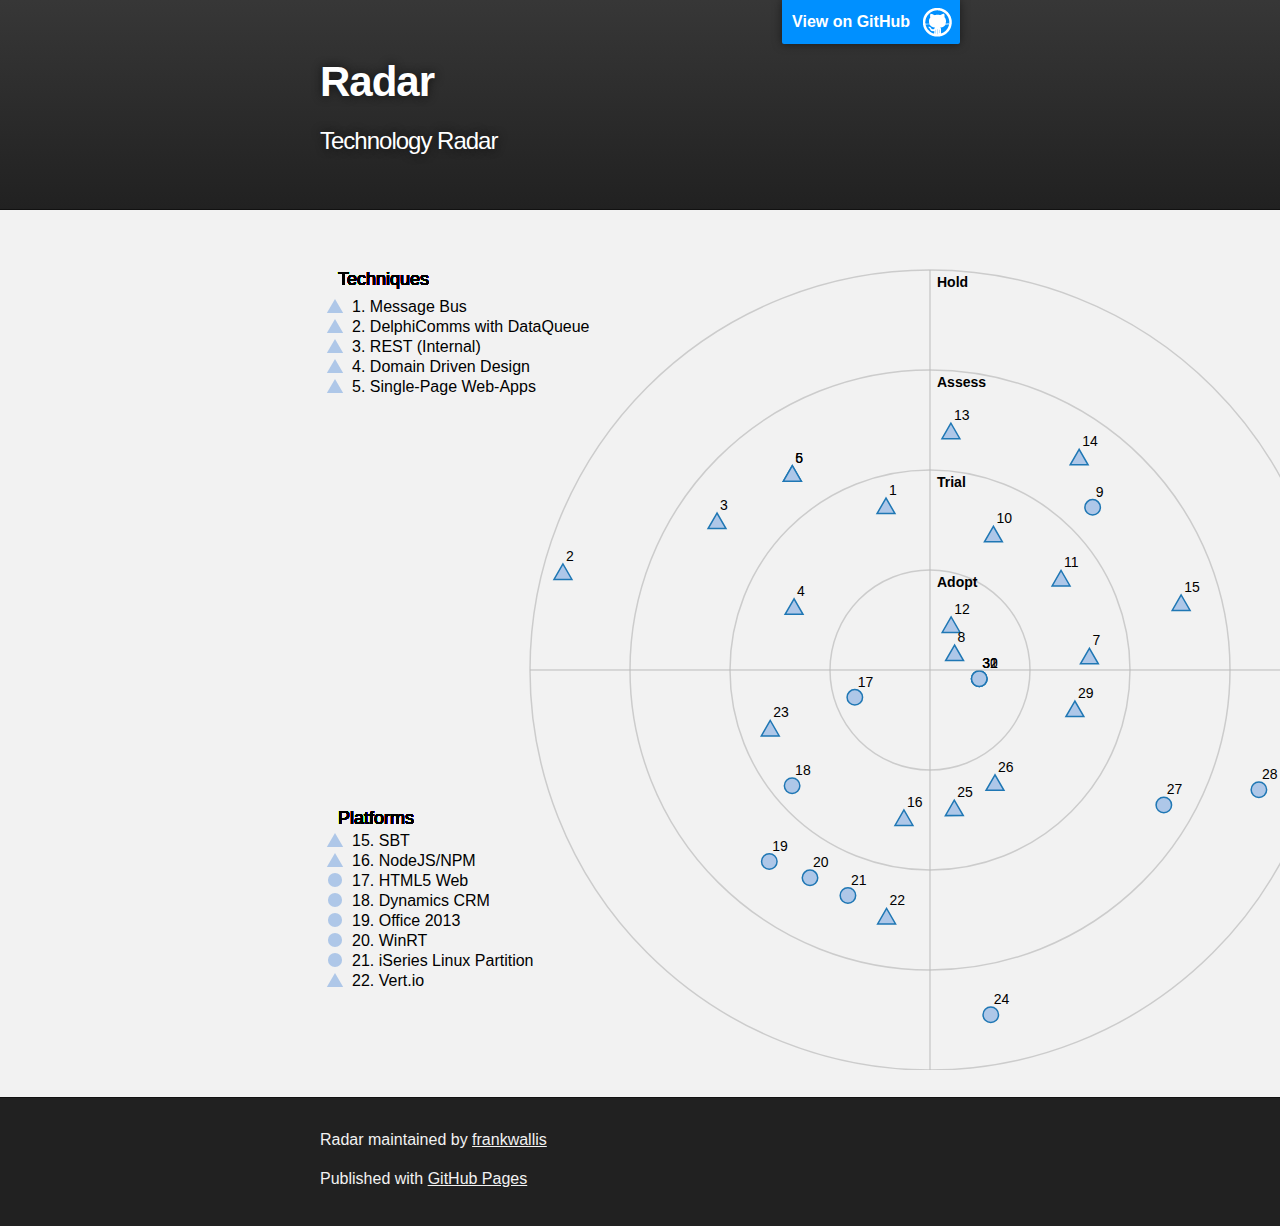
<file: index.html>
<!DOCTYPE html>
<html>

  <head>
    <meta charset='utf-8' />
    <meta http-equiv="X-UA-Compatible" content="chrome=1" />
    <meta name="description" content="Radar : Technology Radar" />

    <link rel="stylesheet" type="text/css" media="screen" href="stylesheets/stylesheet.css">

    <script type="text/javascript" src="lib/protovis-3.2/protovis-d3.2.js"></script>
    <script type="text/javascript" charset="utf-8" src="utils.js"></script>
    <script type="text/javascript" charset="utf-8" src="radars/jhc_tech_radar_feb_2014.js"></script>
    
    <style type="text/css" media="screen">
      
      #fig {
        height: 1000px;
        width: 1000px;
      }
    
    </style>
    
    <script type="text/javascript" src="radar.js" charset="utf-8"></script>
    <script type="text/javascript" charset="utf-8">
    
      var h = 800;
      var w = 1200;

    </script>

    <title>Radar</title>
  </head>

  <body onload="init(h,w);">

    <!-- HEADER -->
    <div id="header_wrap" class="outer">
        <header class="inner">
          <a id="forkme_banner" href="https://github.com/frankwallis/radar">View on GitHub</a>

          <h1 id="project_title">Radar</h1>
          <h2 id="project_tagline">Technology Radar</h2>

        </header>
    </div>

    <!-- MAIN CONTENT -->
     <div id="main_content_wrap" class="outer">
      <section id="main_content" class="inner">
        <div id="radar"></div>
      </section>
    </div>
  

    <!-- FOOTER  -->
    <div id="footer_wrap" class="outer">
      <footer class="inner">
        <p class="copyright">Radar maintained by <a href="https://github.com/frankwallis">frankwallis</a></p>
        <p>Published with <a href="http://pages.github.com">GitHub Pages</a></p>
      </footer>
    </div>

    

  </body>
</html>
</file>
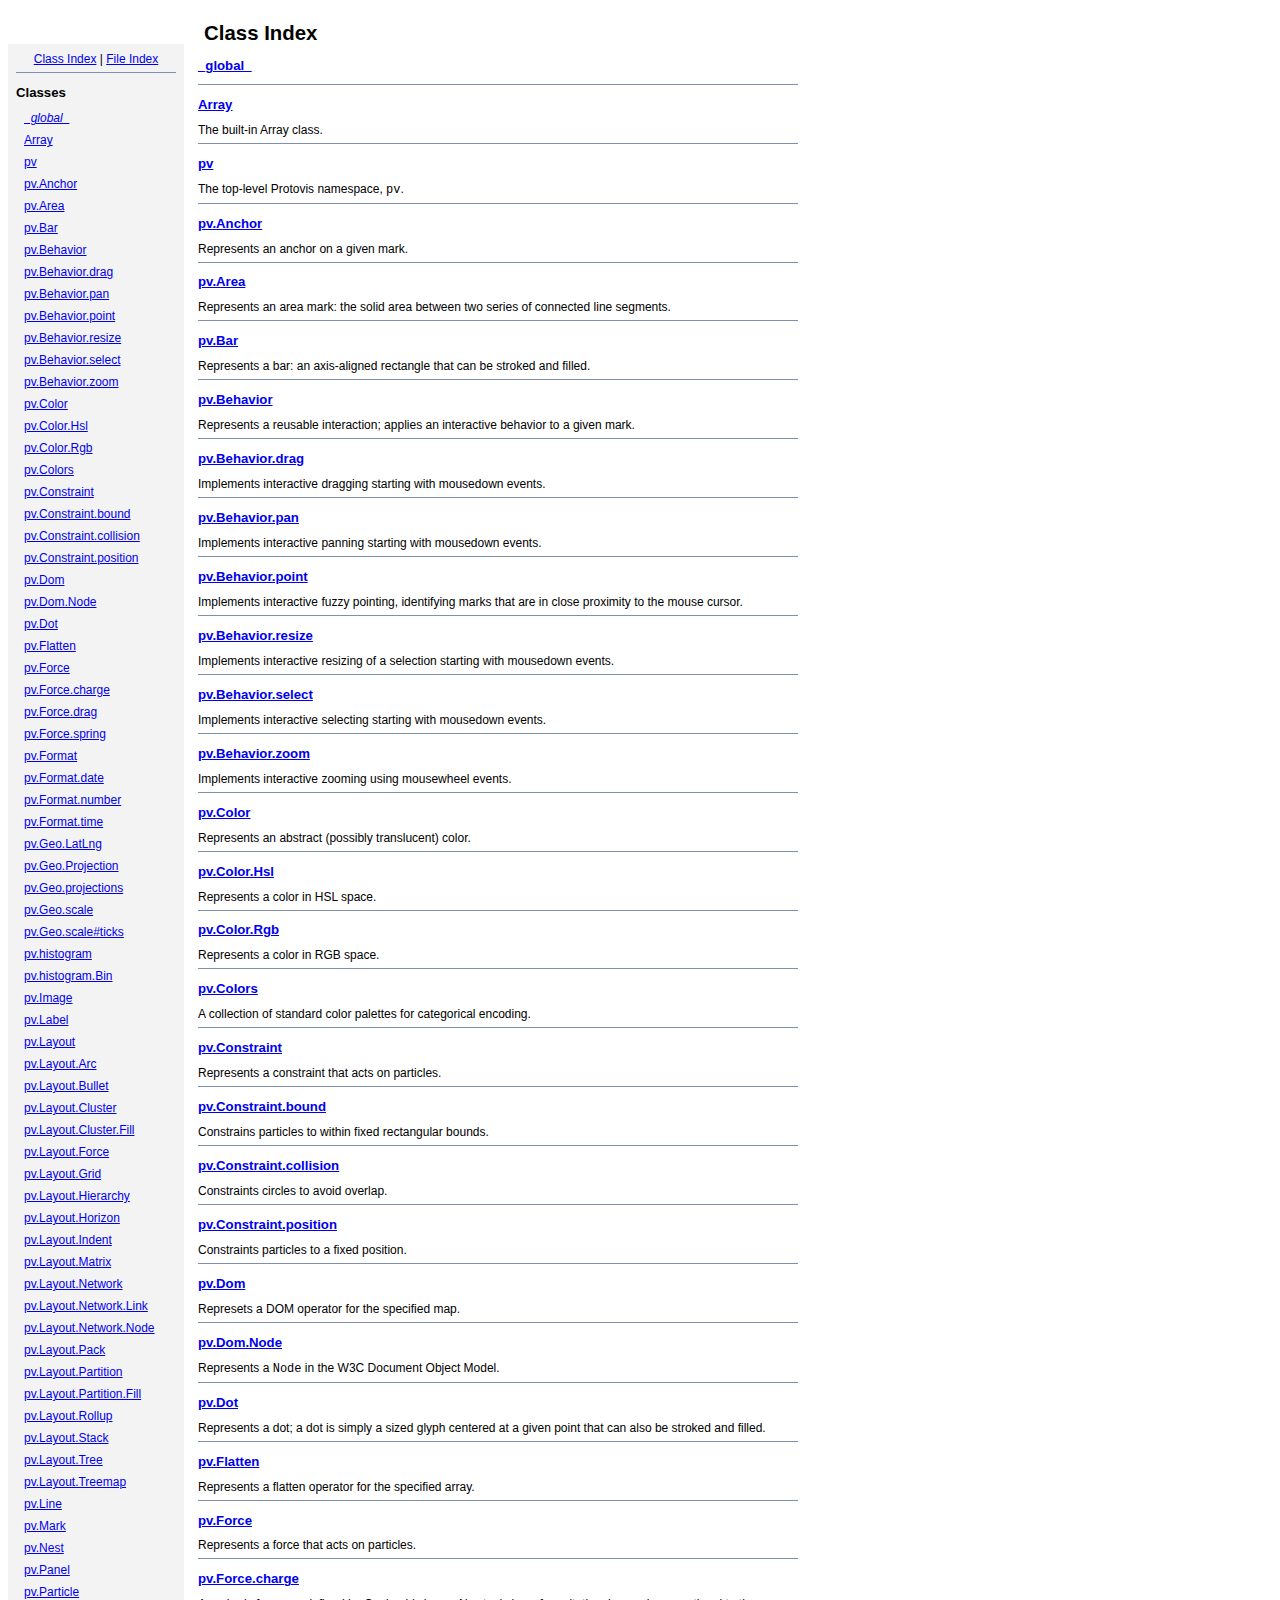
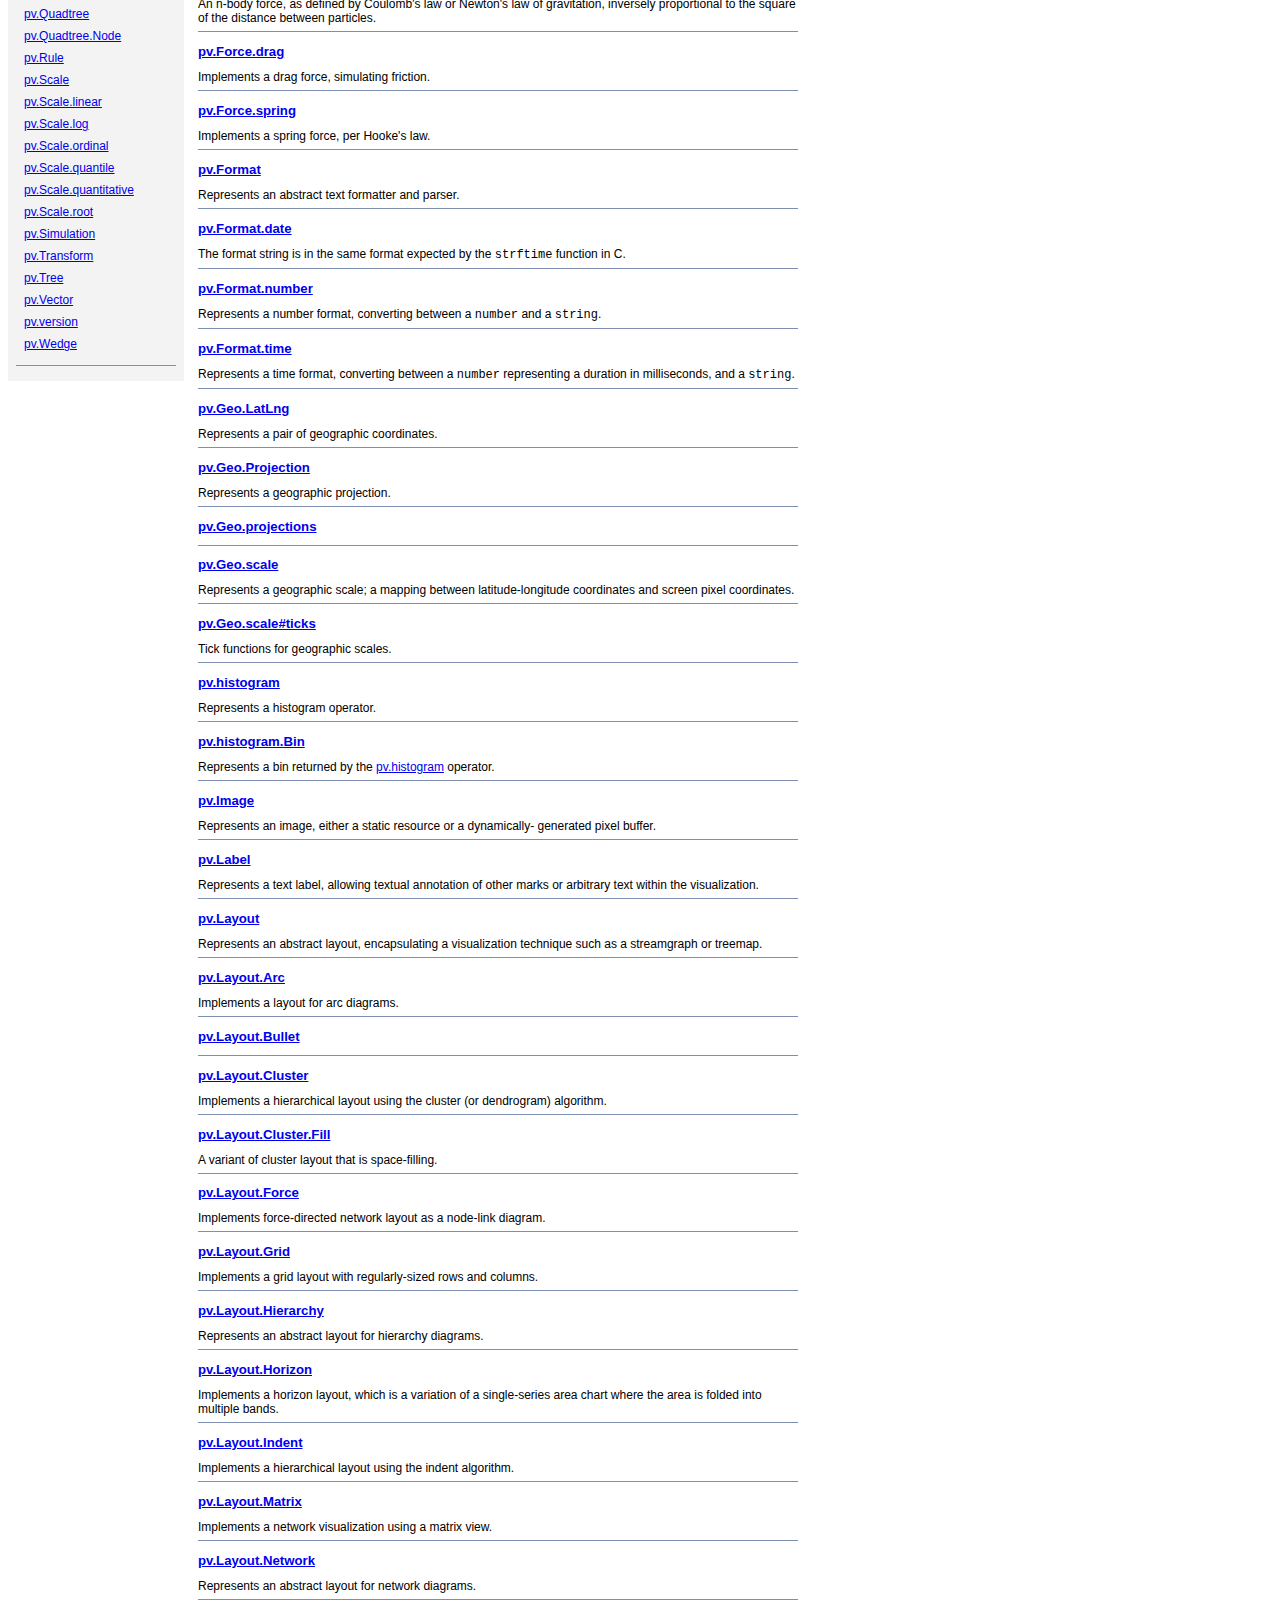
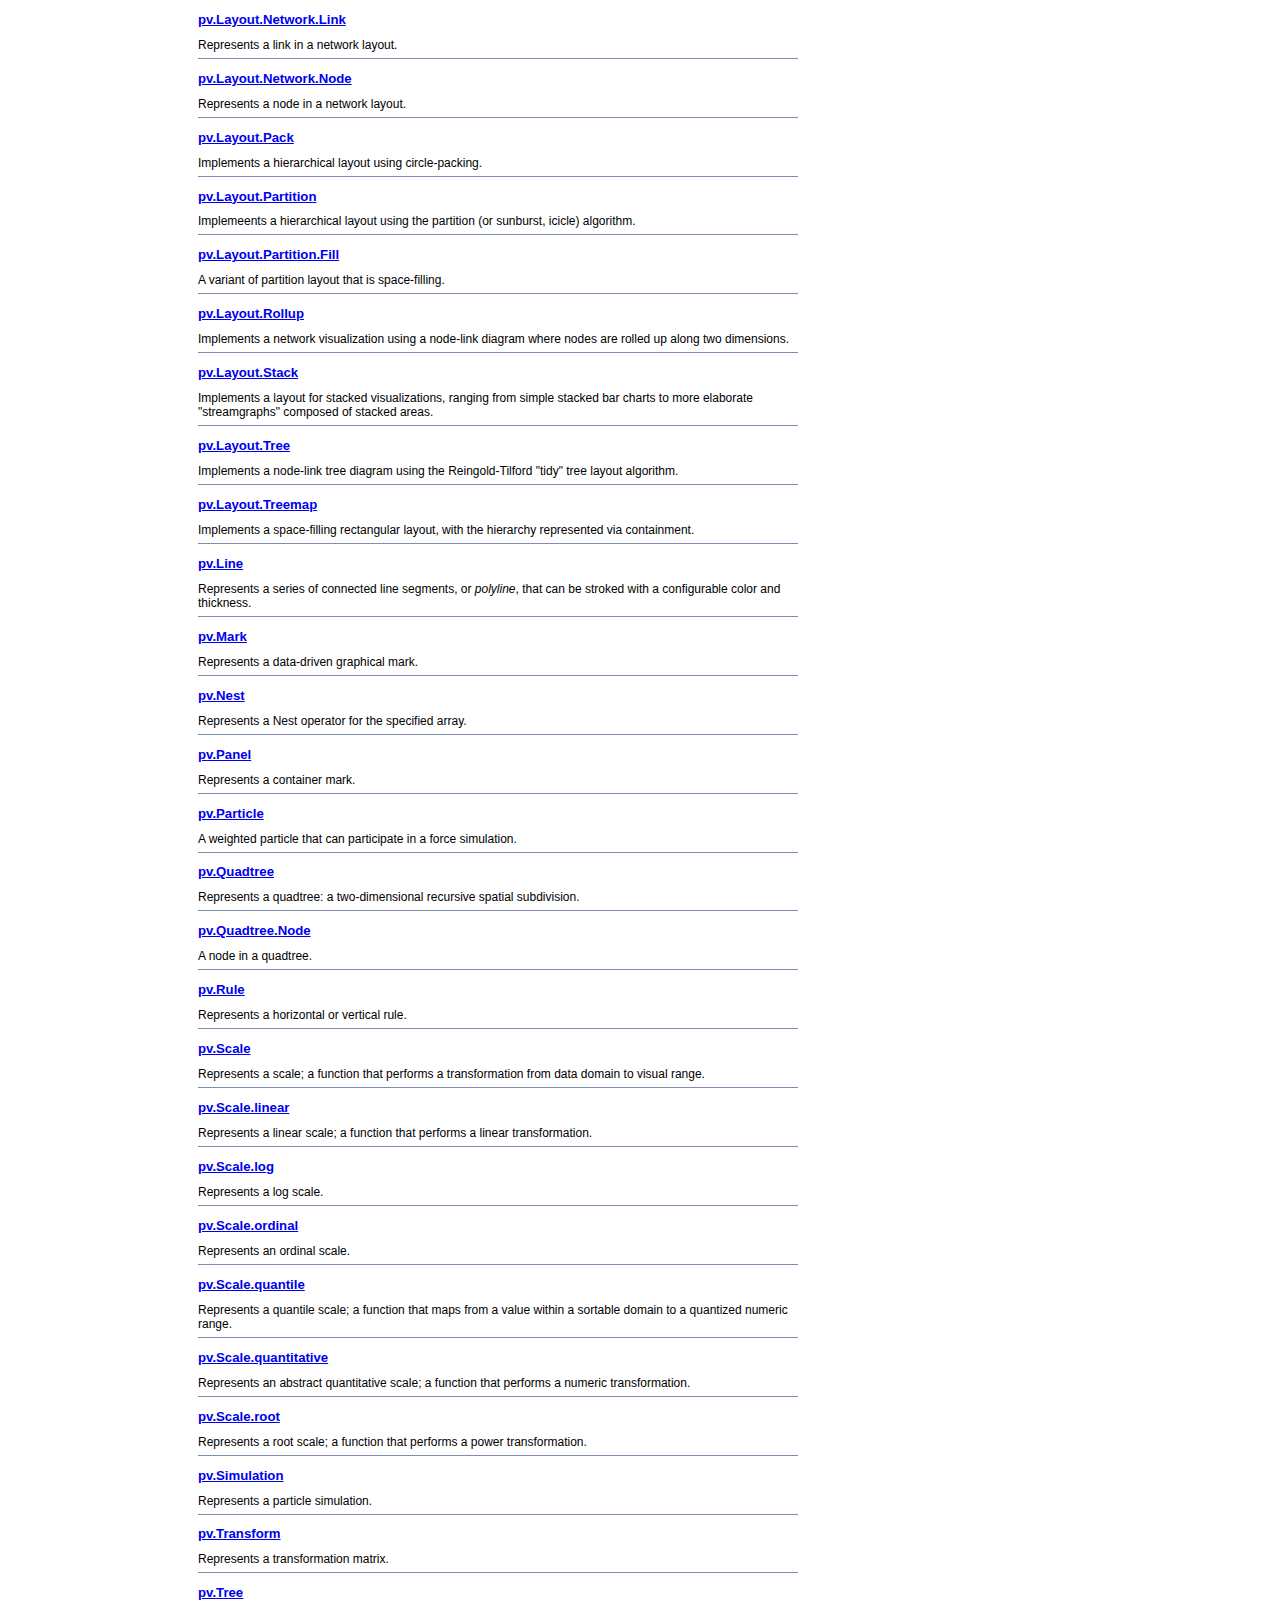
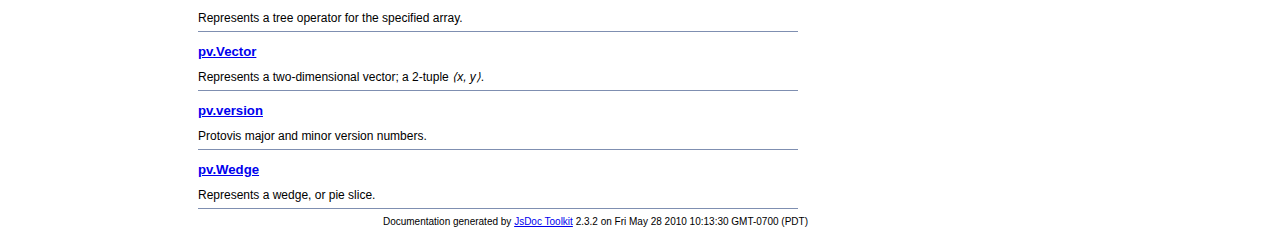
<file: lib/protovis-3.2/jsdoc/index.html>
<!DOCTYPE html PUBLIC "-//W3C//DTD XHTML 1.0 Transitional//EN"
        "http://www.w3.org/TR/xhtml1/DTD/xhtml1-transitional.dtd">
<html xmlns="http://www.w3.org/1999/xhtml" xml:lang="en" lang="en">
	<head>
		<meta http-equiv="content-type" content="text/html; charset=utf-8" />
		
		<title>JsDoc Reference - Index</title>
		<meta name="generator" content="JsDoc Toolkit" />
		
		<style type="text/css">
		/* default.css */
body
{
	font: 12px "Lucida Grande", Tahoma, Arial, Helvetica, sans-serif;
	width: 800px;
}

.header
{
	clear: both;
	background-color: #ccc;
	padding: 8px;
}

h1
{
	font-size: 150%;
	font-weight: bold;
	padding: 0;
	margin: 1em 0 0 .3em;
}

hr
{
	border: none 0;
	border-top: 1px solid #7F8FB1;
	height: 1px;
}

pre.code
{
	display: block;
	padding: 8px;
	border: 1px dashed #ccc;
}

#index
{
	margin-top: 24px;
	float: left;
	width: 160px;
	position: absolute;
	left: 8px;
	background-color: #F3F3F3;
	padding: 8px;
}

#content
{
	margin-left: 190px;
	width: 600px;
}

.classList
{
	list-style-type: none;
	padding: 0;
	margin: 0 0 0 8px;
	font-family: arial, sans-serif;
	font-size: 1em;
	overflow: auto;
}

.classList li
{
	padding: 0;
	margin: 0 0 8px 0;
}

.summaryTable { width: 100%; }

h1.classTitle
{
	font-size:170%;
	line-height:130%;
}

h2 { font-size: 110%; }
caption, div.sectionTitle
{
	background-color: #7F8FB1;
	color: #fff;
	font-size:130%;
	text-align: left;
	padding: 2px 6px 2px 6px;
	border: 1px #7F8FB1 solid;
}

div.sectionTitle { margin-bottom: 8px; }
.summaryTable thead { display: none; }

.summaryTable td
{
	vertical-align: top;
	padding: 4px;
	border-bottom: 1px #7F8FB1 solid;
	border-right: 1px #7F8FB1 solid;
}

/*col#summaryAttributes {}*/
.summaryTable td.attributes
{
	border-left: 1px #7F8FB1 solid;
	width: 140px;
	text-align: right;
}

td.attributes, .fixedFont
{
	line-height: 15px;
	color: #002EBE;
	font-family: "Courier New",Courier,monospace;
	font-size: 13px;
}

.summaryTable td.nameDescription
{
	text-align: left;
	font-size: 13px;
	line-height: 15px;
}

.summaryTable td.nameDescription, .description
{
	line-height: 15px;
	padding: 4px;
	padding-left: 4px;
}

.summaryTable { margin-bottom: 8px; }

ul.inheritsList
{
	list-style: square;
	margin-left: 20px;
	padding-left: 0;
}

.detailList {
	margin-left: 20px; 
	line-height: 15px;
}
.detailList dt { margin-left: 20px; }

.detailList .heading
{
	font-weight: bold;
	padding-bottom: 6px;
	margin-left: 0;
}

.light, td.attributes, .light a:link, .light a:visited
{
	color: #777;
	font-style: italic;
}

.fineprint
{
	text-align: right;
	font-size: 10px;
}
		</style>
	</head>
	
	<body>
		<div id="header">
</div>
		
		<div id="index">
			<div align="center"><a href="index.html">Class Index</a>
| <a href="files.html">File Index</a></div>
<hr />
<h2>Classes</h2>
<ul class="classList">
	
	<li><i><a href="symbols/_global_.html">_global_</a></i></li>
	
	<li><a href="symbols/Array.html">Array</a></li>
	
	<li><a href="symbols/pv.html">pv</a></li>
	
	<li><a href="symbols/pv.Anchor.html">pv.Anchor</a></li>
	
	<li><a href="symbols/pv.Area.html">pv.Area</a></li>
	
	<li><a href="symbols/pv.Bar.html">pv.Bar</a></li>
	
	<li><a href="symbols/pv.Behavior.html">pv.Behavior</a></li>
	
	<li><a href="symbols/pv.Behavior.drag.html">pv.Behavior.drag</a></li>
	
	<li><a href="symbols/pv.Behavior.pan.html">pv.Behavior.pan</a></li>
	
	<li><a href="symbols/pv.Behavior.point.html">pv.Behavior.point</a></li>
	
	<li><a href="symbols/pv.Behavior.resize.html">pv.Behavior.resize</a></li>
	
	<li><a href="symbols/pv.Behavior.select.html">pv.Behavior.select</a></li>
	
	<li><a href="symbols/pv.Behavior.zoom.html">pv.Behavior.zoom</a></li>
	
	<li><a href="symbols/pv.Color.html">pv.Color</a></li>
	
	<li><a href="symbols/pv.Color.Hsl.html">pv.Color.Hsl</a></li>
	
	<li><a href="symbols/pv.Color.Rgb.html">pv.Color.Rgb</a></li>
	
	<li><a href="symbols/pv.Colors.html">pv.Colors</a></li>
	
	<li><a href="symbols/pv.Constraint.html">pv.Constraint</a></li>
	
	<li><a href="symbols/pv.Constraint.bound.html">pv.Constraint.bound</a></li>
	
	<li><a href="symbols/pv.Constraint.collision.html">pv.Constraint.collision</a></li>
	
	<li><a href="symbols/pv.Constraint.position.html">pv.Constraint.position</a></li>
	
	<li><a href="symbols/pv.Dom.html">pv.Dom</a></li>
	
	<li><a href="symbols/pv.Dom.Node.html">pv.Dom.Node</a></li>
	
	<li><a href="symbols/pv.Dot.html">pv.Dot</a></li>
	
	<li><a href="symbols/pv.Flatten.html">pv.Flatten</a></li>
	
	<li><a href="symbols/pv.Force.html">pv.Force</a></li>
	
	<li><a href="symbols/pv.Force.charge.html">pv.Force.charge</a></li>
	
	<li><a href="symbols/pv.Force.drag.html">pv.Force.drag</a></li>
	
	<li><a href="symbols/pv.Force.spring.html">pv.Force.spring</a></li>
	
	<li><a href="symbols/pv.Format.html">pv.Format</a></li>
	
	<li><a href="symbols/pv.Format.date.html">pv.Format.date</a></li>
	
	<li><a href="symbols/pv.Format.number.html">pv.Format.number</a></li>
	
	<li><a href="symbols/pv.Format.time.html">pv.Format.time</a></li>
	
	<li><a href="symbols/pv.Geo.LatLng.html">pv.Geo.LatLng</a></li>
	
	<li><a href="symbols/pv.Geo.Projection.html">pv.Geo.Projection</a></li>
	
	<li><a href="symbols/pv.Geo.projections.html">pv.Geo.projections</a></li>
	
	<li><a href="symbols/pv.Geo.scale.html">pv.Geo.scale</a></li>
	
	<li><a href="symbols/pv.Geo.scale%23ticks.html">pv.Geo.scale#ticks</a></li>
	
	<li><a href="symbols/pv.histogram.html">pv.histogram</a></li>
	
	<li><a href="symbols/pv.histogram.Bin.html">pv.histogram.Bin</a></li>
	
	<li><a href="symbols/pv.Image.html">pv.Image</a></li>
	
	<li><a href="symbols/pv.Label.html">pv.Label</a></li>
	
	<li><a href="symbols/pv.Layout.html">pv.Layout</a></li>
	
	<li><a href="symbols/pv.Layout.Arc.html">pv.Layout.Arc</a></li>
	
	<li><a href="symbols/pv.Layout.Bullet.html">pv.Layout.Bullet</a></li>
	
	<li><a href="symbols/pv.Layout.Cluster.html">pv.Layout.Cluster</a></li>
	
	<li><a href="symbols/pv.Layout.Cluster.Fill.html">pv.Layout.Cluster.Fill</a></li>
	
	<li><a href="symbols/pv.Layout.Force.html">pv.Layout.Force</a></li>
	
	<li><a href="symbols/pv.Layout.Grid.html">pv.Layout.Grid</a></li>
	
	<li><a href="symbols/pv.Layout.Hierarchy.html">pv.Layout.Hierarchy</a></li>
	
	<li><a href="symbols/pv.Layout.Horizon.html">pv.Layout.Horizon</a></li>
	
	<li><a href="symbols/pv.Layout.Indent.html">pv.Layout.Indent</a></li>
	
	<li><a href="symbols/pv.Layout.Matrix.html">pv.Layout.Matrix</a></li>
	
	<li><a href="symbols/pv.Layout.Network.html">pv.Layout.Network</a></li>
	
	<li><a href="symbols/pv.Layout.Network.Link.html">pv.Layout.Network.Link</a></li>
	
	<li><a href="symbols/pv.Layout.Network.Node.html">pv.Layout.Network.Node</a></li>
	
	<li><a href="symbols/pv.Layout.Pack.html">pv.Layout.Pack</a></li>
	
	<li><a href="symbols/pv.Layout.Partition.html">pv.Layout.Partition</a></li>
	
	<li><a href="symbols/pv.Layout.Partition.Fill.html">pv.Layout.Partition.Fill</a></li>
	
	<li><a href="symbols/pv.Layout.Rollup.html">pv.Layout.Rollup</a></li>
	
	<li><a href="symbols/pv.Layout.Stack.html">pv.Layout.Stack</a></li>
	
	<li><a href="symbols/pv.Layout.Tree.html">pv.Layout.Tree</a></li>
	
	<li><a href="symbols/pv.Layout.Treemap.html">pv.Layout.Treemap</a></li>
	
	<li><a href="symbols/pv.Line.html">pv.Line</a></li>
	
	<li><a href="symbols/pv.Mark.html">pv.Mark</a></li>
	
	<li><a href="symbols/pv.Nest.html">pv.Nest</a></li>
	
	<li><a href="symbols/pv.Panel.html">pv.Panel</a></li>
	
	<li><a href="symbols/pv.Particle.html">pv.Particle</a></li>
	
	<li><a href="symbols/pv.Quadtree.html">pv.Quadtree</a></li>
	
	<li><a href="symbols/pv.Quadtree.Node.html">pv.Quadtree.Node</a></li>
	
	<li><a href="symbols/pv.Rule.html">pv.Rule</a></li>
	
	<li><a href="symbols/pv.Scale.html">pv.Scale</a></li>
	
	<li><a href="symbols/pv.Scale.linear.html">pv.Scale.linear</a></li>
	
	<li><a href="symbols/pv.Scale.log.html">pv.Scale.log</a></li>
	
	<li><a href="symbols/pv.Scale.ordinal.html">pv.Scale.ordinal</a></li>
	
	<li><a href="symbols/pv.Scale.quantile.html">pv.Scale.quantile</a></li>
	
	<li><a href="symbols/pv.Scale.quantitative.html">pv.Scale.quantitative</a></li>
	
	<li><a href="symbols/pv.Scale.root.html">pv.Scale.root</a></li>
	
	<li><a href="symbols/pv.Simulation.html">pv.Simulation</a></li>
	
	<li><a href="symbols/pv.Transform.html">pv.Transform</a></li>
	
	<li><a href="symbols/pv.Tree.html">pv.Tree</a></li>
	
	<li><a href="symbols/pv.Vector.html">pv.Vector</a></li>
	
	<li><a href="symbols/pv.version.html">pv.version</a></li>
	
	<li><a href="symbols/pv.Wedge.html">pv.Wedge</a></li>
	
</ul>
<hr />
		</div>
		
		<div id="content">
			<h1 class="classTitle">Class Index</h1>
			
			
			<div>
				<h2><a href="symbols/_global_.html">_global_</a></h2>
				
			</div>
			<hr />
			
			<div>
				<h2><a href="symbols/Array.html">Array</a></h2>
				The built-in Array class.
			</div>
			<hr />
			
			<div>
				<h2><a href="symbols/pv.html">pv</a></h2>
				The top-level Protovis namespace, <tt>pv</tt>.
			</div>
			<hr />
			
			<div>
				<h2><a href="symbols/pv.Anchor.html">pv.Anchor</a></h2>
				Represents an anchor on a given mark.
			</div>
			<hr />
			
			<div>
				<h2><a href="symbols/pv.Area.html">pv.Area</a></h2>
				Represents an area mark: the solid area between two series of
connected line segments.
			</div>
			<hr />
			
			<div>
				<h2><a href="symbols/pv.Bar.html">pv.Bar</a></h2>
				Represents a bar: an axis-aligned rectangle that can be stroked and
filled.
			</div>
			<hr />
			
			<div>
				<h2><a href="symbols/pv.Behavior.html">pv.Behavior</a></h2>
				Represents a reusable interaction; applies an interactive behavior to
a given mark.
			</div>
			<hr />
			
			<div>
				<h2><a href="symbols/pv.Behavior.drag.html">pv.Behavior.drag</a></h2>
				Implements interactive dragging starting with mousedown events.
			</div>
			<hr />
			
			<div>
				<h2><a href="symbols/pv.Behavior.pan.html">pv.Behavior.pan</a></h2>
				Implements interactive panning starting with mousedown events.
			</div>
			<hr />
			
			<div>
				<h2><a href="symbols/pv.Behavior.point.html">pv.Behavior.point</a></h2>
				Implements interactive fuzzy pointing, identifying marks that are in
close proximity to the mouse cursor.
			</div>
			<hr />
			
			<div>
				<h2><a href="symbols/pv.Behavior.resize.html">pv.Behavior.resize</a></h2>
				Implements interactive resizing of a selection starting with mousedown
events.
			</div>
			<hr />
			
			<div>
				<h2><a href="symbols/pv.Behavior.select.html">pv.Behavior.select</a></h2>
				Implements interactive selecting starting with mousedown events.
			</div>
			<hr />
			
			<div>
				<h2><a href="symbols/pv.Behavior.zoom.html">pv.Behavior.zoom</a></h2>
				Implements interactive zooming using mousewheel events.
			</div>
			<hr />
			
			<div>
				<h2><a href="symbols/pv.Color.html">pv.Color</a></h2>
				Represents an abstract (possibly translucent) color.
			</div>
			<hr />
			
			<div>
				<h2><a href="symbols/pv.Color.Hsl.html">pv.Color.Hsl</a></h2>
				Represents a color in HSL space.
			</div>
			<hr />
			
			<div>
				<h2><a href="symbols/pv.Color.Rgb.html">pv.Color.Rgb</a></h2>
				Represents a color in RGB space.
			</div>
			<hr />
			
			<div>
				<h2><a href="symbols/pv.Colors.html">pv.Colors</a></h2>
				A collection of standard color palettes for categorical encoding.
			</div>
			<hr />
			
			<div>
				<h2><a href="symbols/pv.Constraint.html">pv.Constraint</a></h2>
				Represents a constraint that acts on particles.
			</div>
			<hr />
			
			<div>
				<h2><a href="symbols/pv.Constraint.bound.html">pv.Constraint.bound</a></h2>
				Constrains particles to within fixed rectangular bounds.
			</div>
			<hr />
			
			<div>
				<h2><a href="symbols/pv.Constraint.collision.html">pv.Constraint.collision</a></h2>
				Constraints circles to avoid overlap.
			</div>
			<hr />
			
			<div>
				<h2><a href="symbols/pv.Constraint.position.html">pv.Constraint.position</a></h2>
				Constraints particles to a fixed position.
			</div>
			<hr />
			
			<div>
				<h2><a href="symbols/pv.Dom.html">pv.Dom</a></h2>
				Represets a DOM operator for the specified map.
			</div>
			<hr />
			
			<div>
				<h2><a href="symbols/pv.Dom.Node.html">pv.Dom.Node</a></h2>
				Represents a <tt>Node</tt> in the W3C Document Object Model.
			</div>
			<hr />
			
			<div>
				<h2><a href="symbols/pv.Dot.html">pv.Dot</a></h2>
				Represents a dot; a dot is simply a sized glyph centered at a given
point that can also be stroked and filled.
			</div>
			<hr />
			
			<div>
				<h2><a href="symbols/pv.Flatten.html">pv.Flatten</a></h2>
				Represents a flatten operator for the specified array.
			</div>
			<hr />
			
			<div>
				<h2><a href="symbols/pv.Force.html">pv.Force</a></h2>
				Represents a force that acts on particles.
			</div>
			<hr />
			
			<div>
				<h2><a href="symbols/pv.Force.charge.html">pv.Force.charge</a></h2>
				An n-body force, as defined by Coulomb's law or Newton's law of
gravitation, inversely proportional to the square of the distance between
particles.
			</div>
			<hr />
			
			<div>
				<h2><a href="symbols/pv.Force.drag.html">pv.Force.drag</a></h2>
				Implements a drag force, simulating friction.
			</div>
			<hr />
			
			<div>
				<h2><a href="symbols/pv.Force.spring.html">pv.Force.spring</a></h2>
				Implements a spring force, per Hooke's law.
			</div>
			<hr />
			
			<div>
				<h2><a href="symbols/pv.Format.html">pv.Format</a></h2>
				Represents an abstract text formatter and parser.
			</div>
			<hr />
			
			<div>
				<h2><a href="symbols/pv.Format.date.html">pv.Format.date</a></h2>
				The format string is in the same format expected by the
<tt>strftime</tt> function in C.
			</div>
			<hr />
			
			<div>
				<h2><a href="symbols/pv.Format.number.html">pv.Format.number</a></h2>
				Represents a number format, converting between a <tt>number</tt> and a
<tt>string</tt>.
			</div>
			<hr />
			
			<div>
				<h2><a href="symbols/pv.Format.time.html">pv.Format.time</a></h2>
				Represents a time format, converting between a <tt>number</tt>
representing a duration in milliseconds, and a <tt>string</tt>.
			</div>
			<hr />
			
			<div>
				<h2><a href="symbols/pv.Geo.LatLng.html">pv.Geo.LatLng</a></h2>
				Represents a pair of geographic coordinates.
			</div>
			<hr />
			
			<div>
				<h2><a href="symbols/pv.Geo.Projection.html">pv.Geo.Projection</a></h2>
				Represents a geographic projection.
			</div>
			<hr />
			
			<div>
				<h2><a href="symbols/pv.Geo.projections.html">pv.Geo.projections</a></h2>
				
			</div>
			<hr />
			
			<div>
				<h2><a href="symbols/pv.Geo.scale.html">pv.Geo.scale</a></h2>
				Represents a geographic scale; a mapping between latitude-longitude
coordinates and screen pixel coordinates.
			</div>
			<hr />
			
			<div>
				<h2><a href="symbols/pv.Geo.scale%23ticks.html">pv.Geo.scale#ticks</a></h2>
				Tick functions for geographic scales.
			</div>
			<hr />
			
			<div>
				<h2><a href="symbols/pv.histogram.html">pv.histogram</a></h2>
				Represents a histogram operator.
			</div>
			<hr />
			
			<div>
				<h2><a href="symbols/pv.histogram.Bin.html">pv.histogram.Bin</a></h2>
				Represents a bin returned by the <a href="symbols/pv.histogram.html">pv.histogram</a> operator.
			</div>
			<hr />
			
			<div>
				<h2><a href="symbols/pv.Image.html">pv.Image</a></h2>
				Represents an image, either a static resource or a dynamically-
generated pixel buffer.
			</div>
			<hr />
			
			<div>
				<h2><a href="symbols/pv.Label.html">pv.Label</a></h2>
				Represents a text label, allowing textual annotation of other marks or
arbitrary text within the visualization.
			</div>
			<hr />
			
			<div>
				<h2><a href="symbols/pv.Layout.html">pv.Layout</a></h2>
				Represents an abstract layout, encapsulating a visualization technique
such as a streamgraph or treemap.
			</div>
			<hr />
			
			<div>
				<h2><a href="symbols/pv.Layout.Arc.html">pv.Layout.Arc</a></h2>
				Implements a layout for arc diagrams.
			</div>
			<hr />
			
			<div>
				<h2><a href="symbols/pv.Layout.Bullet.html">pv.Layout.Bullet</a></h2>
				
			</div>
			<hr />
			
			<div>
				<h2><a href="symbols/pv.Layout.Cluster.html">pv.Layout.Cluster</a></h2>
				Implements a hierarchical layout using the cluster (or dendrogram)
algorithm.
			</div>
			<hr />
			
			<div>
				<h2><a href="symbols/pv.Layout.Cluster.Fill.html">pv.Layout.Cluster.Fill</a></h2>
				A variant of cluster layout that is space-filling.
			</div>
			<hr />
			
			<div>
				<h2><a href="symbols/pv.Layout.Force.html">pv.Layout.Force</a></h2>
				Implements force-directed network layout as a node-link diagram.
			</div>
			<hr />
			
			<div>
				<h2><a href="symbols/pv.Layout.Grid.html">pv.Layout.Grid</a></h2>
				Implements a grid layout with regularly-sized rows and columns.
			</div>
			<hr />
			
			<div>
				<h2><a href="symbols/pv.Layout.Hierarchy.html">pv.Layout.Hierarchy</a></h2>
				Represents an abstract layout for hierarchy diagrams.
			</div>
			<hr />
			
			<div>
				<h2><a href="symbols/pv.Layout.Horizon.html">pv.Layout.Horizon</a></h2>
				Implements a horizon layout, which is a variation of a single-series
area chart where the area is folded into multiple bands.
			</div>
			<hr />
			
			<div>
				<h2><a href="symbols/pv.Layout.Indent.html">pv.Layout.Indent</a></h2>
				Implements a hierarchical layout using the indent algorithm.
			</div>
			<hr />
			
			<div>
				<h2><a href="symbols/pv.Layout.Matrix.html">pv.Layout.Matrix</a></h2>
				Implements a network visualization using a matrix view.
			</div>
			<hr />
			
			<div>
				<h2><a href="symbols/pv.Layout.Network.html">pv.Layout.Network</a></h2>
				Represents an abstract layout for network diagrams.
			</div>
			<hr />
			
			<div>
				<h2><a href="symbols/pv.Layout.Network.Link.html">pv.Layout.Network.Link</a></h2>
				Represents a link in a network layout.
			</div>
			<hr />
			
			<div>
				<h2><a href="symbols/pv.Layout.Network.Node.html">pv.Layout.Network.Node</a></h2>
				Represents a node in a network layout.
			</div>
			<hr />
			
			<div>
				<h2><a href="symbols/pv.Layout.Pack.html">pv.Layout.Pack</a></h2>
				Implements a hierarchical layout using circle-packing.
			</div>
			<hr />
			
			<div>
				<h2><a href="symbols/pv.Layout.Partition.html">pv.Layout.Partition</a></h2>
				Implemeents a hierarchical layout using the partition (or sunburst,
icicle) algorithm.
			</div>
			<hr />
			
			<div>
				<h2><a href="symbols/pv.Layout.Partition.Fill.html">pv.Layout.Partition.Fill</a></h2>
				A variant of partition layout that is space-filling.
			</div>
			<hr />
			
			<div>
				<h2><a href="symbols/pv.Layout.Rollup.html">pv.Layout.Rollup</a></h2>
				Implements a network visualization using a node-link diagram where
nodes are rolled up along two dimensions.
			</div>
			<hr />
			
			<div>
				<h2><a href="symbols/pv.Layout.Stack.html">pv.Layout.Stack</a></h2>
				Implements a layout for stacked visualizations, ranging from simple
stacked bar charts to more elaborate "streamgraphs" composed of stacked
areas.
			</div>
			<hr />
			
			<div>
				<h2><a href="symbols/pv.Layout.Tree.html">pv.Layout.Tree</a></h2>
				Implements a node-link tree diagram using the Reingold-Tilford "tidy"
tree layout algorithm.
			</div>
			<hr />
			
			<div>
				<h2><a href="symbols/pv.Layout.Treemap.html">pv.Layout.Treemap</a></h2>
				Implements a space-filling rectangular layout, with the hierarchy
represented via containment.
			</div>
			<hr />
			
			<div>
				<h2><a href="symbols/pv.Line.html">pv.Line</a></h2>
				Represents a series of connected line segments, or <i>polyline</i>,
that can be stroked with a configurable color and thickness.
			</div>
			<hr />
			
			<div>
				<h2><a href="symbols/pv.Mark.html">pv.Mark</a></h2>
				Represents a data-driven graphical mark.
			</div>
			<hr />
			
			<div>
				<h2><a href="symbols/pv.Nest.html">pv.Nest</a></h2>
				Represents a Nest operator for the specified array.
			</div>
			<hr />
			
			<div>
				<h2><a href="symbols/pv.Panel.html">pv.Panel</a></h2>
				Represents a container mark.
			</div>
			<hr />
			
			<div>
				<h2><a href="symbols/pv.Particle.html">pv.Particle</a></h2>
				A weighted particle that can participate in a force simulation.
			</div>
			<hr />
			
			<div>
				<h2><a href="symbols/pv.Quadtree.html">pv.Quadtree</a></h2>
				Represents a quadtree: a two-dimensional recursive spatial
subdivision.
			</div>
			<hr />
			
			<div>
				<h2><a href="symbols/pv.Quadtree.Node.html">pv.Quadtree.Node</a></h2>
				A node in a quadtree.
			</div>
			<hr />
			
			<div>
				<h2><a href="symbols/pv.Rule.html">pv.Rule</a></h2>
				Represents a horizontal or vertical rule.
			</div>
			<hr />
			
			<div>
				<h2><a href="symbols/pv.Scale.html">pv.Scale</a></h2>
				Represents a scale; a function that performs a transformation from
data domain to visual range.
			</div>
			<hr />
			
			<div>
				<h2><a href="symbols/pv.Scale.linear.html">pv.Scale.linear</a></h2>
				Represents a linear scale; a function that performs a linear
transformation.
			</div>
			<hr />
			
			<div>
				<h2><a href="symbols/pv.Scale.log.html">pv.Scale.log</a></h2>
				Represents a log scale.
			</div>
			<hr />
			
			<div>
				<h2><a href="symbols/pv.Scale.ordinal.html">pv.Scale.ordinal</a></h2>
				Represents an ordinal scale.
			</div>
			<hr />
			
			<div>
				<h2><a href="symbols/pv.Scale.quantile.html">pv.Scale.quantile</a></h2>
				Represents a quantile scale; a function that maps from a value within
a sortable domain to a quantized numeric range.
			</div>
			<hr />
			
			<div>
				<h2><a href="symbols/pv.Scale.quantitative.html">pv.Scale.quantitative</a></h2>
				Represents an abstract quantitative scale; a function that performs a
numeric transformation.
			</div>
			<hr />
			
			<div>
				<h2><a href="symbols/pv.Scale.root.html">pv.Scale.root</a></h2>
				Represents a root scale; a function that performs a power
transformation.
			</div>
			<hr />
			
			<div>
				<h2><a href="symbols/pv.Simulation.html">pv.Simulation</a></h2>
				Represents a particle simulation.
			</div>
			<hr />
			
			<div>
				<h2><a href="symbols/pv.Transform.html">pv.Transform</a></h2>
				Represents a transformation matrix.
			</div>
			<hr />
			
			<div>
				<h2><a href="symbols/pv.Tree.html">pv.Tree</a></h2>
				Represents a tree operator for the specified array.
			</div>
			<hr />
			
			<div>
				<h2><a href="symbols/pv.Vector.html">pv.Vector</a></h2>
				Represents a two-dimensional vector; a 2-tuple <i>&#x27e8;x,
y&#x27e9;</i>.
			</div>
			<hr />
			
			<div>
				<h2><a href="symbols/pv.version.html">pv.version</a></h2>
				Protovis major and minor version numbers.
			</div>
			<hr />
			
			<div>
				<h2><a href="symbols/pv.Wedge.html">pv.Wedge</a></h2>
				Represents a wedge, or pie slice.
			</div>
			<hr />
			
			
		</div>
		<div class="fineprint" style="clear:both">
			
			Documentation generated by <a href="http://code.google.com/p/jsdoc-toolkit/" target="_blankt">JsDoc Toolkit</a> 2.3.2 on Fri May 28 2010 10:13:30 GMT-0700 (PDT)
		</div>
	</body>
</html>
</file>
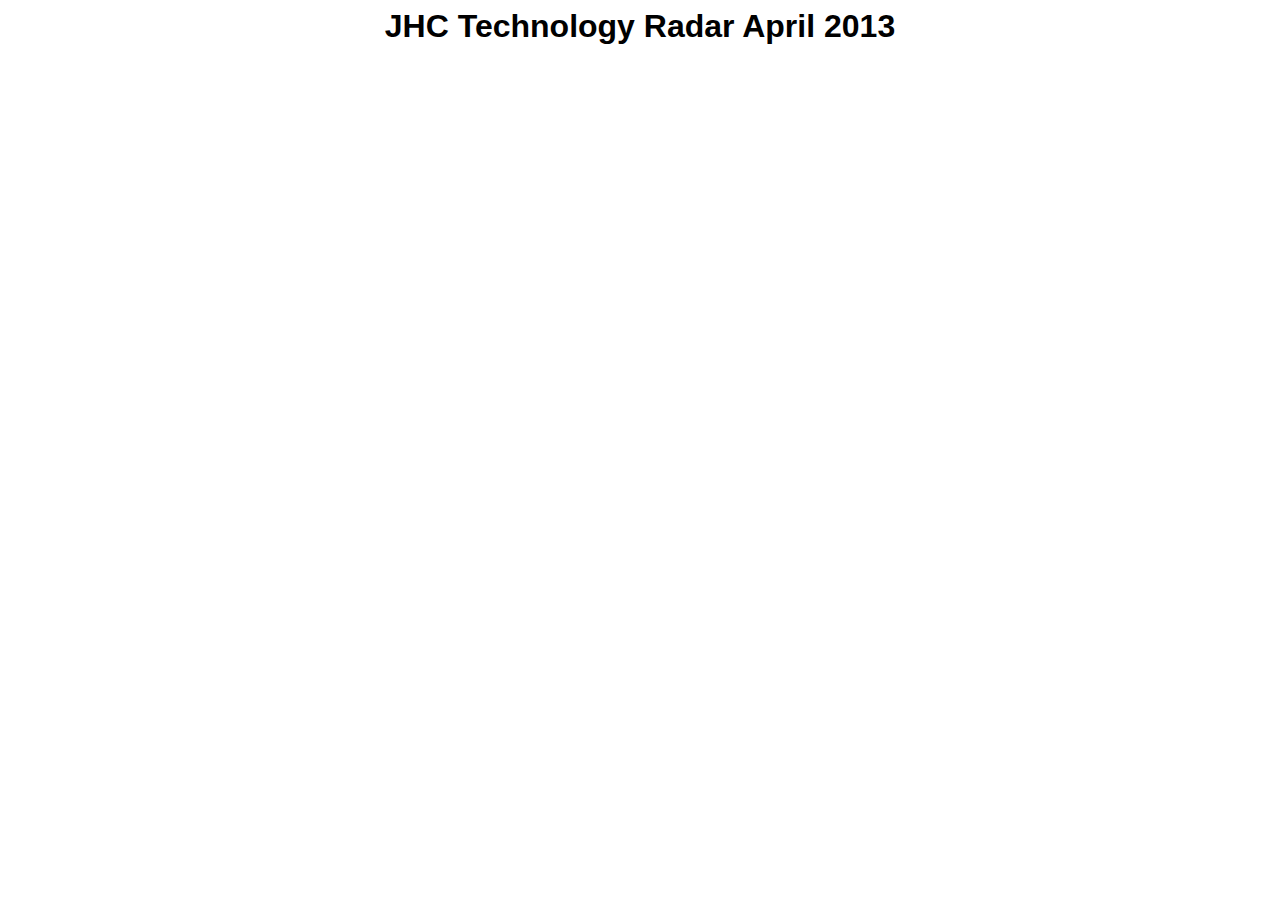
<file: architecture_radar_apr.html>
<html>
<head>
  <meta http-equiv="Content-type" content="text/html; charset=utf-8">
  <title>Architecture Radar</title>  
<script type="text/javascript" src="lib/protovis-3.2/protovis-d3.2.js"></script>
<script type="text/javascript" charset="utf-8" src="utils.js"></script>
<!-- <script type="text/javascript" charset="utf-8" src="radars/wotifgroup_tech_radar_feb_2011.js"></script> -->
<script type="text/javascript" charset="utf-8" src="radars/jhc_tech_radar_apr_2013.js"></script>

<style type="text/css" media="screen">
  
#fig {
  height: 1000px;
  width: 1000px;
}

</style>
<script type="text/javascript" src="radar.js" charset="utf-8"></script>
<script type="text/javascript" charset="utf-8">

var h = 800;
var w = 1200;

</script>

</head>

<body onload="init(h,w);">
<h1 id="title" style="text-align: center; font-family: sans-serif">JHC Technology Radar April 2013</h1>
<div id="radar"></div>
</body>
</html>
</file>
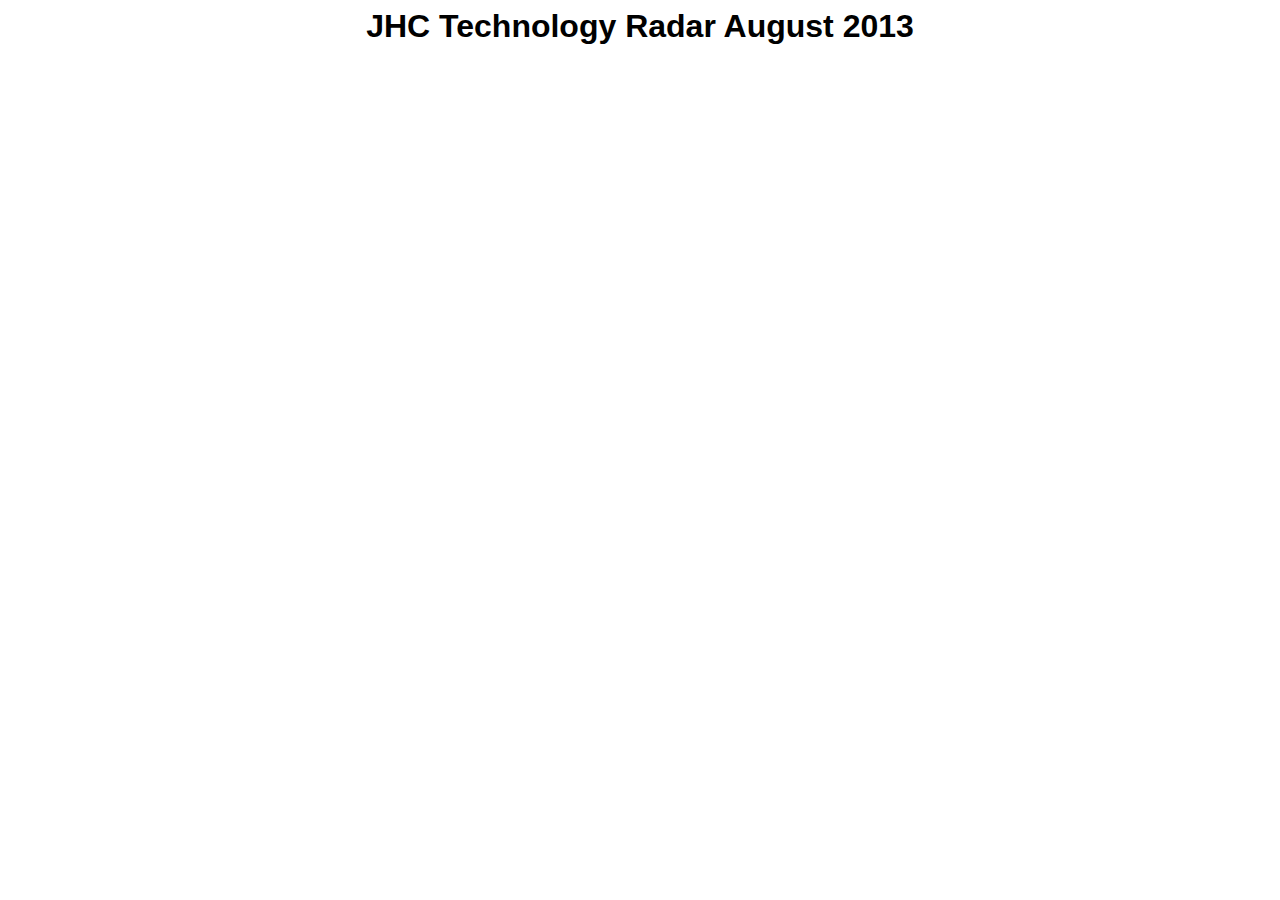
<file: architecture_radar_aug.html>
<html>
<head>
  <meta http-equiv="Content-type" content="text/html; charset=utf-8">
  <title>Architecture Radar</title>  
<script type="text/javascript" src="lib/protovis-3.2/protovis-d3.2.js"></script>
<script type="text/javascript" charset="utf-8" src="utils.js"></script>
<!-- <script type="text/javascript" charset="utf-8" src="radars/wotifgroup_tech_radar_feb_2011.js"></script> -->
<script type="text/javascript" charset="utf-8" src="radars/jhc_tech_radar_aug_2013.js"></script>

<style type="text/css" media="screen">
  
#fig {
  height: 1000px;
  width: 1000px;
}

</style>
<script type="text/javascript" src="radar.js" charset="utf-8"></script>
<script type="text/javascript" charset="utf-8">

var h = 800;
var w = 1200;

</script>

</head>

<body onload="init(h,w);">
<h1 id="title" style="text-align: center; font-family: sans-serif">JHC Technology Radar August 2013</h1>
<div id="radar"></div>
</body>
</html>
</file>
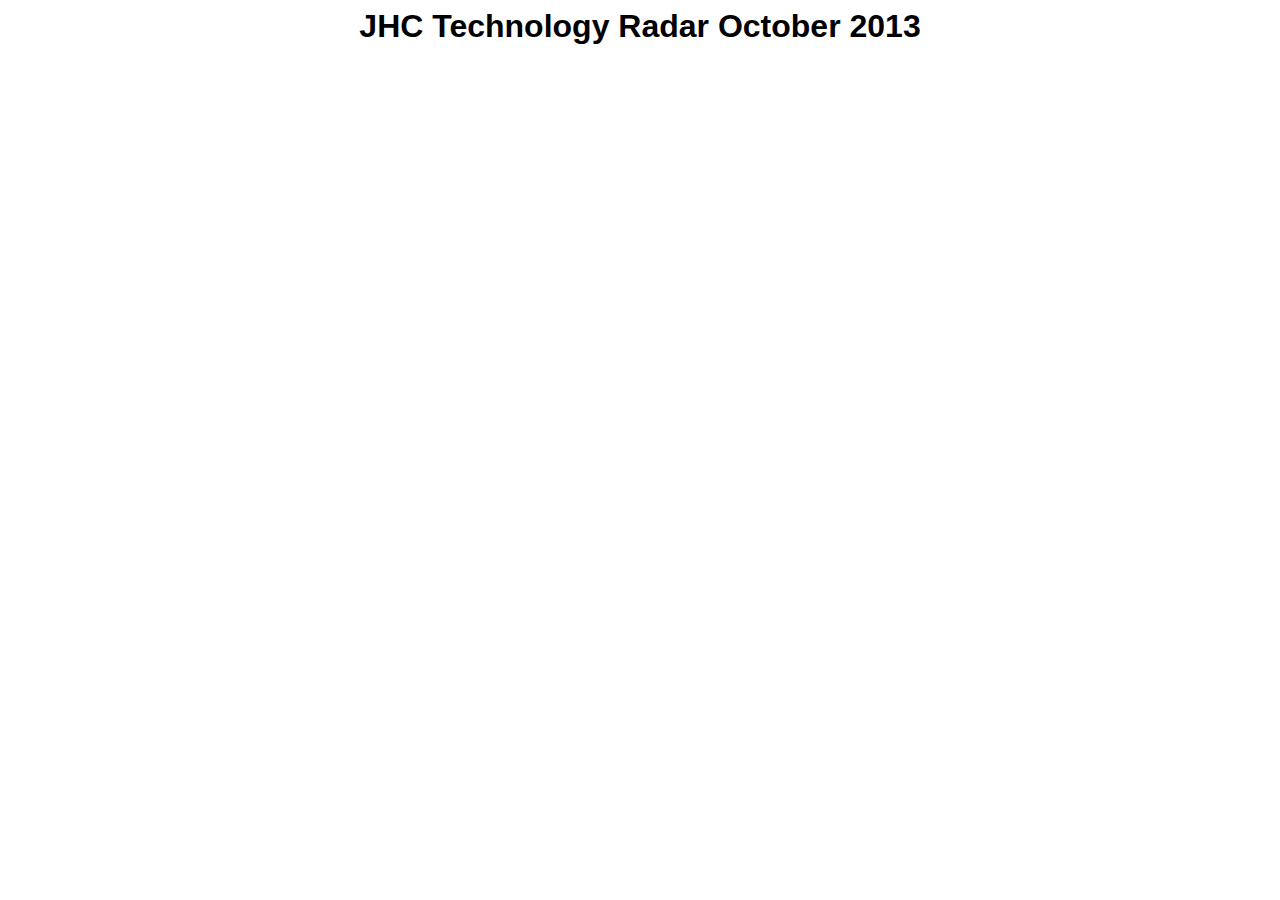
<file: architecture_radar_oct.html>
<html>
<head>
  <meta http-equiv="Content-type" content="text/html; charset=utf-8">
  <title>Architecture Radar</title>  
<script type="text/javascript" src="lib/protovis-3.2/protovis-d3.2.js"></script>
<script type="text/javascript" charset="utf-8" src="utils.js"></script>
<!-- <script type="text/javascript" charset="utf-8" src="radars/wotifgroup_tech_radar_feb_2011.js"></script> -->
<script type="text/javascript" charset="utf-8" src="radars/jhc_tech_radar_oct_2013.js"></script>

<style type="text/css" media="screen">
  
#fig {
  height: 1000px;
  width: 1000px;
}

</style>
<script type="text/javascript" src="radar.js" charset="utf-8"></script>
<script type="text/javascript" charset="utf-8">

var h = 800;
var w = 1200;

</script>

</head>

<body onload="init(h,w);">
<h1 id="title" style="text-align: center; font-family: sans-serif">JHC Technology Radar October 2013</h1>
<div id="radar"></div>
</body>
</html>
</file>
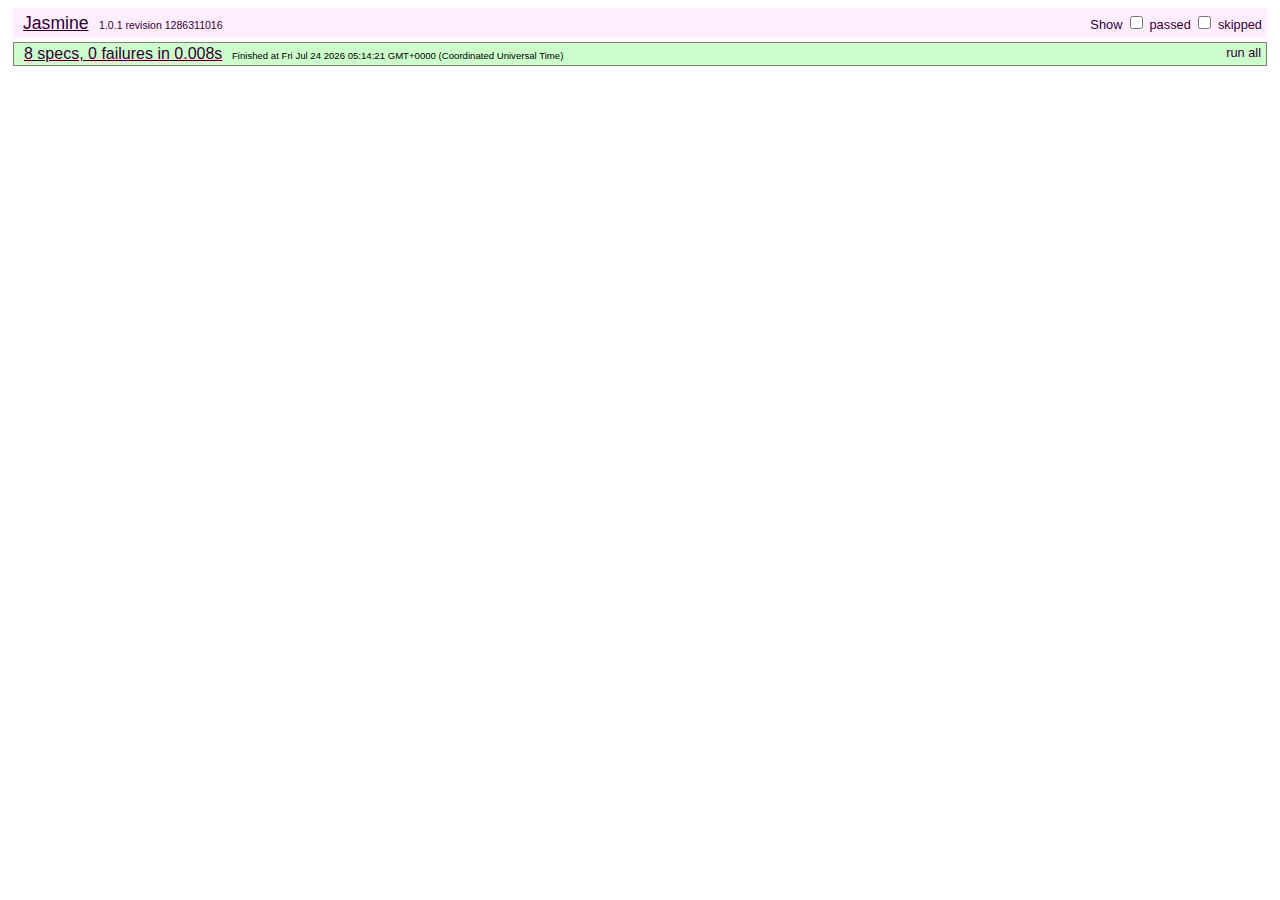
<file: radar_test.html>
<html>
<head>
  <meta http-equiv="Content-type" content="text/html; charset=utf-8">
  <title>Architecture Radar</title>  
<script type="text/javascript" src="lib/protovis-3.2/protovis-d3.2.js"></script>

<link rel="stylesheet" type="text/css" href="lib/jasmine-1.0.1/jasmine.css">
 </head>
 <body>
   <script type="text/javascript" charset="utf-8">
      var w = 1000, h = 1000;
   </script>
    <script type="text/javascript" src="lib/jasmine-1.0.1/jasmine.js"></script>
    <script type="text/javascript" src="lib/jasmine-1.0.1/jasmine-html.js"></script>
   <script type="text/javascript" src="utils.js"></script>
   <script type="text/javascript" src="utils_test.js"></script>
   <div></div>
 </body>
 </html>
</file>
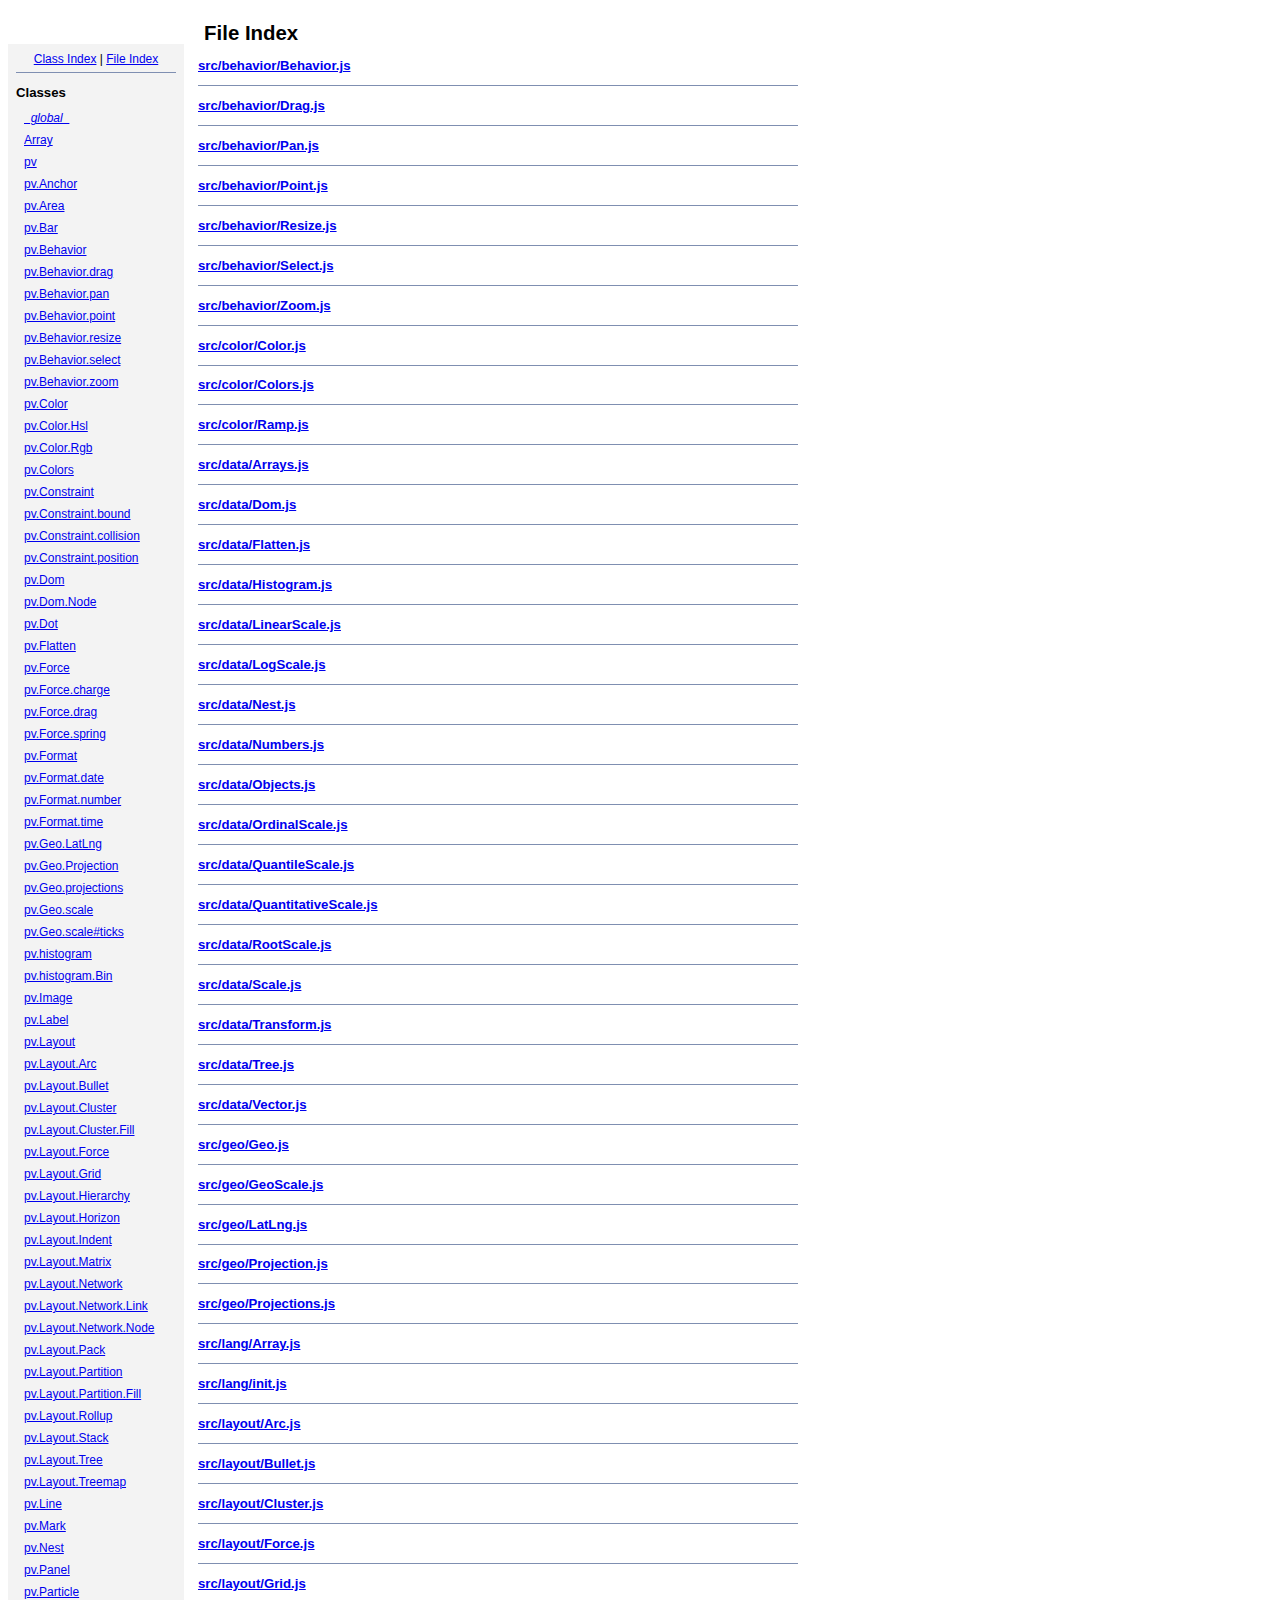
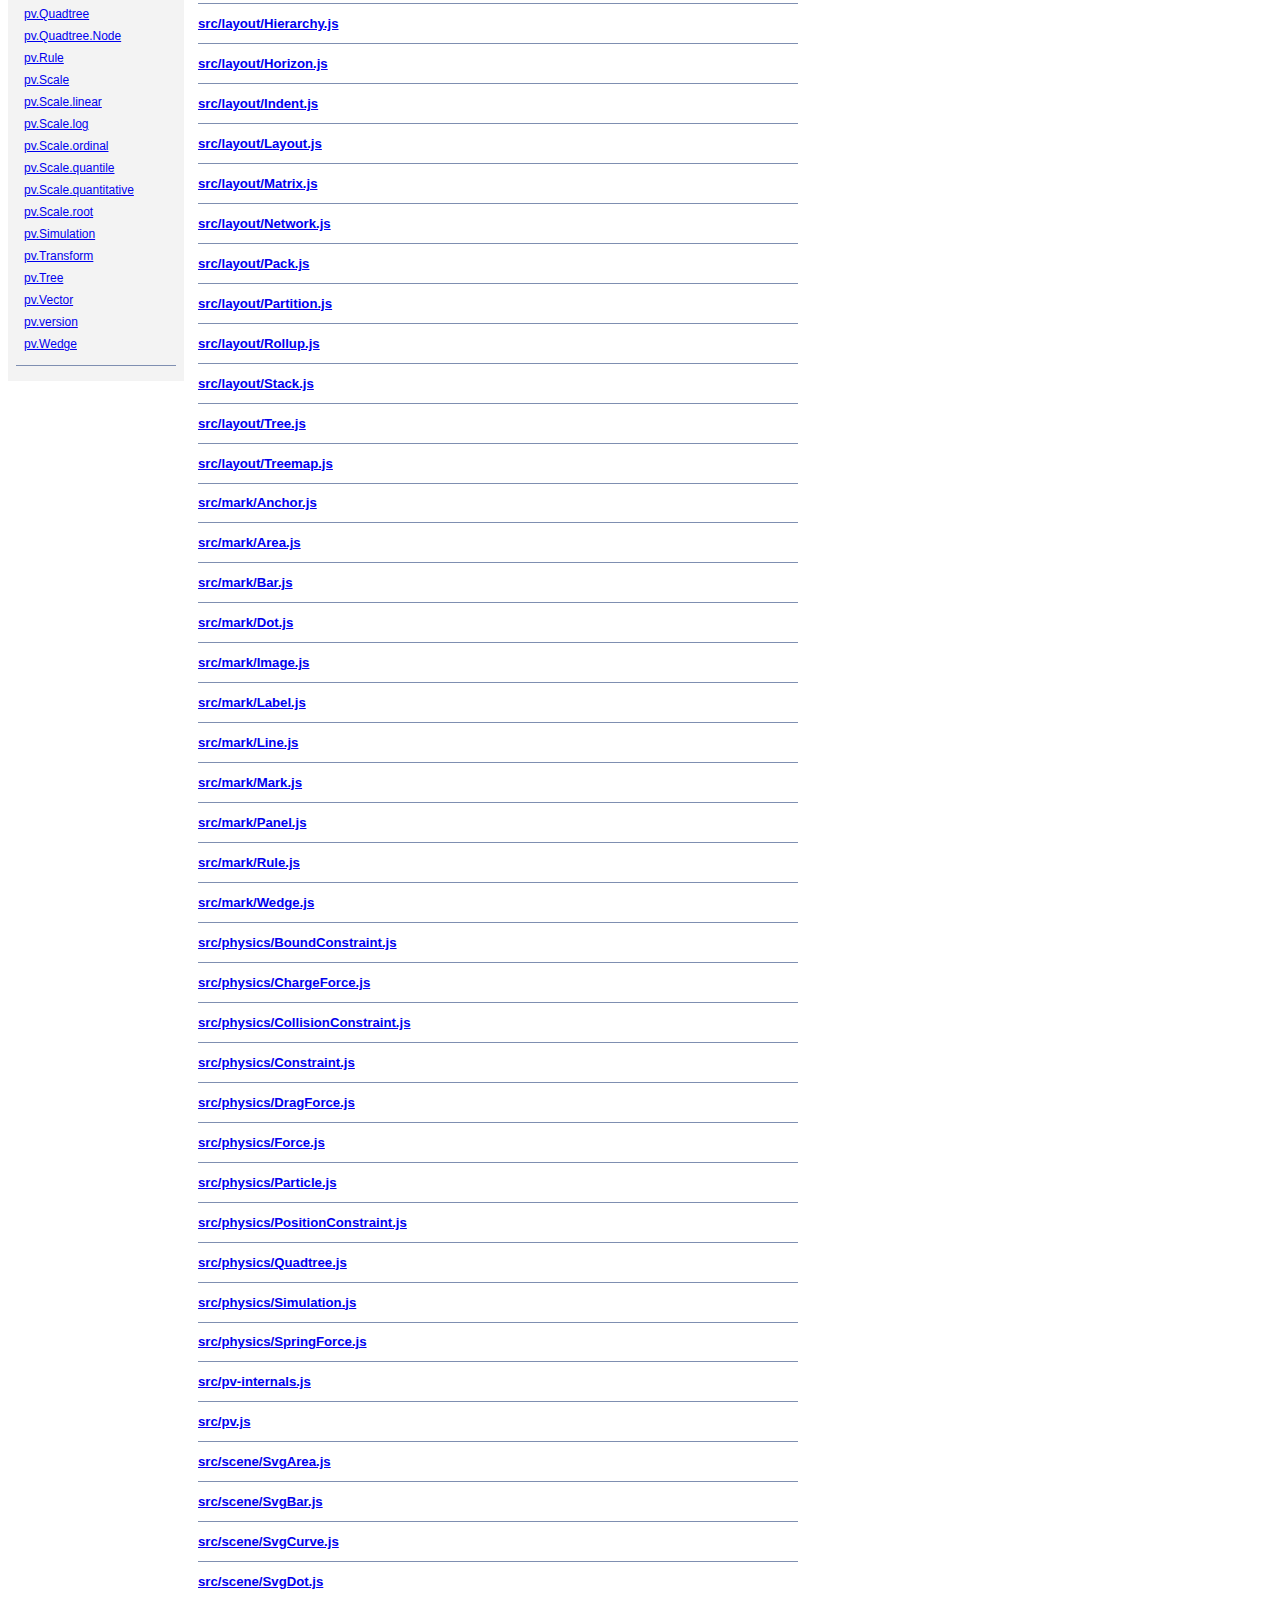
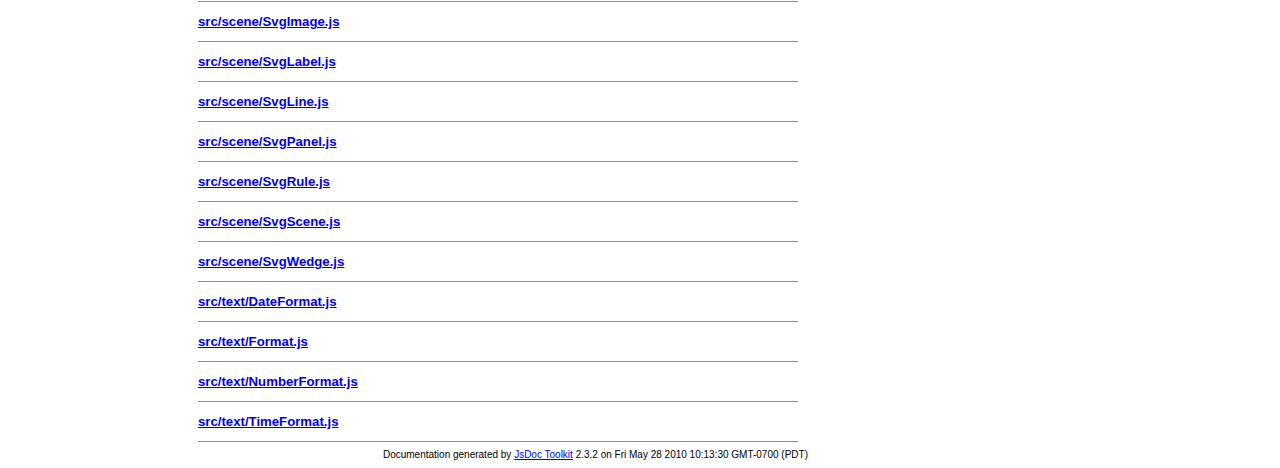
<file: lib/protovis-3.2/jsdoc/files.html>
<!DOCTYPE html PUBLIC "-//W3C//DTD XHTML 1.0 Transitional//EN"
        "http://www.w3.org/TR/xhtml1/DTD/xhtml1-transitional.dtd">
<html xmlns="http://www.w3.org/1999/xhtml" xml:lang="en" lang="en">
	<head>
		<meta http-equiv="content-type" content="text/html; charset=utf-8" />
		
		<title>JsDoc Reference - File Index</title>
		<meta name="generator" content="JsDoc Toolkit" />
		
		<style type="text/css">
		/* default.css */
body
{
	font: 12px "Lucida Grande", Tahoma, Arial, Helvetica, sans-serif;
	width: 800px;
}

.header
{
	clear: both;
	background-color: #ccc;
	padding: 8px;
}

h1
{
	font-size: 150%;
	font-weight: bold;
	padding: 0;
	margin: 1em 0 0 .3em;
}

hr
{
	border: none 0;
	border-top: 1px solid #7F8FB1;
	height: 1px;
}

pre.code
{
	display: block;
	padding: 8px;
	border: 1px dashed #ccc;
}

#index
{
	margin-top: 24px;
	float: left;
	width: 160px;
	position: absolute;
	left: 8px;
	background-color: #F3F3F3;
	padding: 8px;
}

#content
{
	margin-left: 190px;
	width: 600px;
}

.classList
{
	list-style-type: none;
	padding: 0;
	margin: 0 0 0 8px;
	font-family: arial, sans-serif;
	font-size: 1em;
	overflow: auto;
}

.classList li
{
	padding: 0;
	margin: 0 0 8px 0;
}

.summaryTable { width: 100%; }

h1.classTitle
{
	font-size:170%;
	line-height:130%;
}

h2 { font-size: 110%; }
caption, div.sectionTitle
{
	background-color: #7F8FB1;
	color: #fff;
	font-size:130%;
	text-align: left;
	padding: 2px 6px 2px 6px;
	border: 1px #7F8FB1 solid;
}

div.sectionTitle { margin-bottom: 8px; }
.summaryTable thead { display: none; }

.summaryTable td
{
	vertical-align: top;
	padding: 4px;
	border-bottom: 1px #7F8FB1 solid;
	border-right: 1px #7F8FB1 solid;
}

/*col#summaryAttributes {}*/
.summaryTable td.attributes
{
	border-left: 1px #7F8FB1 solid;
	width: 140px;
	text-align: right;
}

td.attributes, .fixedFont
{
	line-height: 15px;
	color: #002EBE;
	font-family: "Courier New",Courier,monospace;
	font-size: 13px;
}

.summaryTable td.nameDescription
{
	text-align: left;
	font-size: 13px;
	line-height: 15px;
}

.summaryTable td.nameDescription, .description
{
	line-height: 15px;
	padding: 4px;
	padding-left: 4px;
}

.summaryTable { margin-bottom: 8px; }

ul.inheritsList
{
	list-style: square;
	margin-left: 20px;
	padding-left: 0;
}

.detailList {
	margin-left: 20px; 
	line-height: 15px;
}
.detailList dt { margin-left: 20px; }

.detailList .heading
{
	font-weight: bold;
	padding-bottom: 6px;
	margin-left: 0;
}

.light, td.attributes, .light a:link, .light a:visited
{
	color: #777;
	font-style: italic;
}

.fineprint
{
	text-align: right;
	font-size: 10px;
}
		</style>
	</head>
	
	<body>
		<div id="header">
</div>
		
		<div id="index">
			<div align="center"><a href="index.html">Class Index</a>
| <a href="files.html">File Index</a></div>
<hr />
<h2>Classes</h2>
<ul class="classList">
	
	<li><i><a href="symbols/_global_.html">_global_</a></i></li>
	
	<li><a href="symbols/Array.html">Array</a></li>
	
	<li><a href="symbols/pv.html">pv</a></li>
	
	<li><a href="symbols/pv.Anchor.html">pv.Anchor</a></li>
	
	<li><a href="symbols/pv.Area.html">pv.Area</a></li>
	
	<li><a href="symbols/pv.Bar.html">pv.Bar</a></li>
	
	<li><a href="symbols/pv.Behavior.html">pv.Behavior</a></li>
	
	<li><a href="symbols/pv.Behavior.drag.html">pv.Behavior.drag</a></li>
	
	<li><a href="symbols/pv.Behavior.pan.html">pv.Behavior.pan</a></li>
	
	<li><a href="symbols/pv.Behavior.point.html">pv.Behavior.point</a></li>
	
	<li><a href="symbols/pv.Behavior.resize.html">pv.Behavior.resize</a></li>
	
	<li><a href="symbols/pv.Behavior.select.html">pv.Behavior.select</a></li>
	
	<li><a href="symbols/pv.Behavior.zoom.html">pv.Behavior.zoom</a></li>
	
	<li><a href="symbols/pv.Color.html">pv.Color</a></li>
	
	<li><a href="symbols/pv.Color.Hsl.html">pv.Color.Hsl</a></li>
	
	<li><a href="symbols/pv.Color.Rgb.html">pv.Color.Rgb</a></li>
	
	<li><a href="symbols/pv.Colors.html">pv.Colors</a></li>
	
	<li><a href="symbols/pv.Constraint.html">pv.Constraint</a></li>
	
	<li><a href="symbols/pv.Constraint.bound.html">pv.Constraint.bound</a></li>
	
	<li><a href="symbols/pv.Constraint.collision.html">pv.Constraint.collision</a></li>
	
	<li><a href="symbols/pv.Constraint.position.html">pv.Constraint.position</a></li>
	
	<li><a href="symbols/pv.Dom.html">pv.Dom</a></li>
	
	<li><a href="symbols/pv.Dom.Node.html">pv.Dom.Node</a></li>
	
	<li><a href="symbols/pv.Dot.html">pv.Dot</a></li>
	
	<li><a href="symbols/pv.Flatten.html">pv.Flatten</a></li>
	
	<li><a href="symbols/pv.Force.html">pv.Force</a></li>
	
	<li><a href="symbols/pv.Force.charge.html">pv.Force.charge</a></li>
	
	<li><a href="symbols/pv.Force.drag.html">pv.Force.drag</a></li>
	
	<li><a href="symbols/pv.Force.spring.html">pv.Force.spring</a></li>
	
	<li><a href="symbols/pv.Format.html">pv.Format</a></li>
	
	<li><a href="symbols/pv.Format.date.html">pv.Format.date</a></li>
	
	<li><a href="symbols/pv.Format.number.html">pv.Format.number</a></li>
	
	<li><a href="symbols/pv.Format.time.html">pv.Format.time</a></li>
	
	<li><a href="symbols/pv.Geo.LatLng.html">pv.Geo.LatLng</a></li>
	
	<li><a href="symbols/pv.Geo.Projection.html">pv.Geo.Projection</a></li>
	
	<li><a href="symbols/pv.Geo.projections.html">pv.Geo.projections</a></li>
	
	<li><a href="symbols/pv.Geo.scale.html">pv.Geo.scale</a></li>
	
	<li><a href="symbols/pv.Geo.scale%23ticks.html">pv.Geo.scale#ticks</a></li>
	
	<li><a href="symbols/pv.histogram.html">pv.histogram</a></li>
	
	<li><a href="symbols/pv.histogram.Bin.html">pv.histogram.Bin</a></li>
	
	<li><a href="symbols/pv.Image.html">pv.Image</a></li>
	
	<li><a href="symbols/pv.Label.html">pv.Label</a></li>
	
	<li><a href="symbols/pv.Layout.html">pv.Layout</a></li>
	
	<li><a href="symbols/pv.Layout.Arc.html">pv.Layout.Arc</a></li>
	
	<li><a href="symbols/pv.Layout.Bullet.html">pv.Layout.Bullet</a></li>
	
	<li><a href="symbols/pv.Layout.Cluster.html">pv.Layout.Cluster</a></li>
	
	<li><a href="symbols/pv.Layout.Cluster.Fill.html">pv.Layout.Cluster.Fill</a></li>
	
	<li><a href="symbols/pv.Layout.Force.html">pv.Layout.Force</a></li>
	
	<li><a href="symbols/pv.Layout.Grid.html">pv.Layout.Grid</a></li>
	
	<li><a href="symbols/pv.Layout.Hierarchy.html">pv.Layout.Hierarchy</a></li>
	
	<li><a href="symbols/pv.Layout.Horizon.html">pv.Layout.Horizon</a></li>
	
	<li><a href="symbols/pv.Layout.Indent.html">pv.Layout.Indent</a></li>
	
	<li><a href="symbols/pv.Layout.Matrix.html">pv.Layout.Matrix</a></li>
	
	<li><a href="symbols/pv.Layout.Network.html">pv.Layout.Network</a></li>
	
	<li><a href="symbols/pv.Layout.Network.Link.html">pv.Layout.Network.Link</a></li>
	
	<li><a href="symbols/pv.Layout.Network.Node.html">pv.Layout.Network.Node</a></li>
	
	<li><a href="symbols/pv.Layout.Pack.html">pv.Layout.Pack</a></li>
	
	<li><a href="symbols/pv.Layout.Partition.html">pv.Layout.Partition</a></li>
	
	<li><a href="symbols/pv.Layout.Partition.Fill.html">pv.Layout.Partition.Fill</a></li>
	
	<li><a href="symbols/pv.Layout.Rollup.html">pv.Layout.Rollup</a></li>
	
	<li><a href="symbols/pv.Layout.Stack.html">pv.Layout.Stack</a></li>
	
	<li><a href="symbols/pv.Layout.Tree.html">pv.Layout.Tree</a></li>
	
	<li><a href="symbols/pv.Layout.Treemap.html">pv.Layout.Treemap</a></li>
	
	<li><a href="symbols/pv.Line.html">pv.Line</a></li>
	
	<li><a href="symbols/pv.Mark.html">pv.Mark</a></li>
	
	<li><a href="symbols/pv.Nest.html">pv.Nest</a></li>
	
	<li><a href="symbols/pv.Panel.html">pv.Panel</a></li>
	
	<li><a href="symbols/pv.Particle.html">pv.Particle</a></li>
	
	<li><a href="symbols/pv.Quadtree.html">pv.Quadtree</a></li>
	
	<li><a href="symbols/pv.Quadtree.Node.html">pv.Quadtree.Node</a></li>
	
	<li><a href="symbols/pv.Rule.html">pv.Rule</a></li>
	
	<li><a href="symbols/pv.Scale.html">pv.Scale</a></li>
	
	<li><a href="symbols/pv.Scale.linear.html">pv.Scale.linear</a></li>
	
	<li><a href="symbols/pv.Scale.log.html">pv.Scale.log</a></li>
	
	<li><a href="symbols/pv.Scale.ordinal.html">pv.Scale.ordinal</a></li>
	
	<li><a href="symbols/pv.Scale.quantile.html">pv.Scale.quantile</a></li>
	
	<li><a href="symbols/pv.Scale.quantitative.html">pv.Scale.quantitative</a></li>
	
	<li><a href="symbols/pv.Scale.root.html">pv.Scale.root</a></li>
	
	<li><a href="symbols/pv.Simulation.html">pv.Simulation</a></li>
	
	<li><a href="symbols/pv.Transform.html">pv.Transform</a></li>
	
	<li><a href="symbols/pv.Tree.html">pv.Tree</a></li>
	
	<li><a href="symbols/pv.Vector.html">pv.Vector</a></li>
	
	<li><a href="symbols/pv.version.html">pv.version</a></li>
	
	<li><a href="symbols/pv.Wedge.html">pv.Wedge</a></li>
	
</ul>
<hr />
		</div>
		
		<div id="content">
			<h1 class="classTitle">File Index</h1>
			
			
			<div>
				<h2><a href="symbols/src/src_behavior_Behavior.js.html">src/behavior/Behavior.js</a></h2>
				
				<dl>
					
					
					
					
				</dl>
			</div>
			<hr />
			
			<div>
				<h2><a href="symbols/src/src_behavior_Drag.js.html">src/behavior/Drag.js</a></h2>
				
				<dl>
					
					
					
					
				</dl>
			</div>
			<hr />
			
			<div>
				<h2><a href="symbols/src/src_behavior_Pan.js.html">src/behavior/Pan.js</a></h2>
				
				<dl>
					
					
					
					
				</dl>
			</div>
			<hr />
			
			<div>
				<h2><a href="symbols/src/src_behavior_Point.js.html">src/behavior/Point.js</a></h2>
				
				<dl>
					
					
					
					
				</dl>
			</div>
			<hr />
			
			<div>
				<h2><a href="symbols/src/src_behavior_Resize.js.html">src/behavior/Resize.js</a></h2>
				
				<dl>
					
					
					
					
				</dl>
			</div>
			<hr />
			
			<div>
				<h2><a href="symbols/src/src_behavior_Select.js.html">src/behavior/Select.js</a></h2>
				
				<dl>
					
					
					
					
				</dl>
			</div>
			<hr />
			
			<div>
				<h2><a href="symbols/src/src_behavior_Zoom.js.html">src/behavior/Zoom.js</a></h2>
				
				<dl>
					
					
					
					
				</dl>
			</div>
			<hr />
			
			<div>
				<h2><a href="symbols/src/src_color_Color.js.html">src/color/Color.js</a></h2>
				
				<dl>
					
					
					
					
				</dl>
			</div>
			<hr />
			
			<div>
				<h2><a href="symbols/src/src_color_Colors.js.html">src/color/Colors.js</a></h2>
				
				<dl>
					
					
					
					
				</dl>
			</div>
			<hr />
			
			<div>
				<h2><a href="symbols/src/src_color_Ramp.js.html">src/color/Ramp.js</a></h2>
				
				<dl>
					
					
					
					
				</dl>
			</div>
			<hr />
			
			<div>
				<h2><a href="symbols/src/src_data_Arrays.js.html">src/data/Arrays.js</a></h2>
				
				<dl>
					
					
					
					
				</dl>
			</div>
			<hr />
			
			<div>
				<h2><a href="symbols/src/src_data_Dom.js.html">src/data/Dom.js</a></h2>
				
				<dl>
					
					
					
					
				</dl>
			</div>
			<hr />
			
			<div>
				<h2><a href="symbols/src/src_data_Flatten.js.html">src/data/Flatten.js</a></h2>
				
				<dl>
					
					
					
					
				</dl>
			</div>
			<hr />
			
			<div>
				<h2><a href="symbols/src/src_data_Histogram.js.html">src/data/Histogram.js</a></h2>
				
				<dl>
					
					
					
					
				</dl>
			</div>
			<hr />
			
			<div>
				<h2><a href="symbols/src/src_data_LinearScale.js.html">src/data/LinearScale.js</a></h2>
				
				<dl>
					
					
					
					
				</dl>
			</div>
			<hr />
			
			<div>
				<h2><a href="symbols/src/src_data_LogScale.js.html">src/data/LogScale.js</a></h2>
				
				<dl>
					
					
					
					
				</dl>
			</div>
			<hr />
			
			<div>
				<h2><a href="symbols/src/src_data_Nest.js.html">src/data/Nest.js</a></h2>
				
				<dl>
					
					
					
					
				</dl>
			</div>
			<hr />
			
			<div>
				<h2><a href="symbols/src/src_data_Numbers.js.html">src/data/Numbers.js</a></h2>
				
				<dl>
					
					
					
					
				</dl>
			</div>
			<hr />
			
			<div>
				<h2><a href="symbols/src/src_data_Objects.js.html">src/data/Objects.js</a></h2>
				
				<dl>
					
					
					
					
				</dl>
			</div>
			<hr />
			
			<div>
				<h2><a href="symbols/src/src_data_OrdinalScale.js.html">src/data/OrdinalScale.js</a></h2>
				
				<dl>
					
					
					
					
				</dl>
			</div>
			<hr />
			
			<div>
				<h2><a href="symbols/src/src_data_QuantileScale.js.html">src/data/QuantileScale.js</a></h2>
				
				<dl>
					
					
					
					
				</dl>
			</div>
			<hr />
			
			<div>
				<h2><a href="symbols/src/src_data_QuantitativeScale.js.html">src/data/QuantitativeScale.js</a></h2>
				
				<dl>
					
					
					
					
				</dl>
			</div>
			<hr />
			
			<div>
				<h2><a href="symbols/src/src_data_RootScale.js.html">src/data/RootScale.js</a></h2>
				
				<dl>
					
					
					
					
				</dl>
			</div>
			<hr />
			
			<div>
				<h2><a href="symbols/src/src_data_Scale.js.html">src/data/Scale.js</a></h2>
				
				<dl>
					
					
					
					
				</dl>
			</div>
			<hr />
			
			<div>
				<h2><a href="symbols/src/src_data_Transform.js.html">src/data/Transform.js</a></h2>
				
				<dl>
					
					
					
					
				</dl>
			</div>
			<hr />
			
			<div>
				<h2><a href="symbols/src/src_data_Tree.js.html">src/data/Tree.js</a></h2>
				
				<dl>
					
					
					
					
				</dl>
			</div>
			<hr />
			
			<div>
				<h2><a href="symbols/src/src_data_Vector.js.html">src/data/Vector.js</a></h2>
				
				<dl>
					
					
					
					
				</dl>
			</div>
			<hr />
			
			<div>
				<h2><a href="symbols/src/src_geo_Geo.js.html">src/geo/Geo.js</a></h2>
				
				<dl>
					
					
					
					
				</dl>
			</div>
			<hr />
			
			<div>
				<h2><a href="symbols/src/src_geo_GeoScale.js.html">src/geo/GeoScale.js</a></h2>
				
				<dl>
					
					
					
					
				</dl>
			</div>
			<hr />
			
			<div>
				<h2><a href="symbols/src/src_geo_LatLng.js.html">src/geo/LatLng.js</a></h2>
				
				<dl>
					
					
					
					
				</dl>
			</div>
			<hr />
			
			<div>
				<h2><a href="symbols/src/src_geo_Projection.js.html">src/geo/Projection.js</a></h2>
				
				<dl>
					
					
					
					
				</dl>
			</div>
			<hr />
			
			<div>
				<h2><a href="symbols/src/src_geo_Projections.js.html">src/geo/Projections.js</a></h2>
				
				<dl>
					
					
					
					
				</dl>
			</div>
			<hr />
			
			<div>
				<h2><a href="symbols/src/src_lang_Array.js.html">src/lang/Array.js</a></h2>
				
				<dl>
					
					
					
					
				</dl>
			</div>
			<hr />
			
			<div>
				<h2><a href="symbols/src/src_lang_init.js.html">src/lang/init.js</a></h2>
				
				<dl>
					
					
					
					
				</dl>
			</div>
			<hr />
			
			<div>
				<h2><a href="symbols/src/src_layout_Arc.js.html">src/layout/Arc.js</a></h2>
				
				<dl>
					
					
					
					
				</dl>
			</div>
			<hr />
			
			<div>
				<h2><a href="symbols/src/src_layout_Bullet.js.html">src/layout/Bullet.js</a></h2>
				
				<dl>
					
					
					
					
				</dl>
			</div>
			<hr />
			
			<div>
				<h2><a href="symbols/src/src_layout_Cluster.js.html">src/layout/Cluster.js</a></h2>
				
				<dl>
					
					
					
					
				</dl>
			</div>
			<hr />
			
			<div>
				<h2><a href="symbols/src/src_layout_Force.js.html">src/layout/Force.js</a></h2>
				
				<dl>
					
					
					
					
				</dl>
			</div>
			<hr />
			
			<div>
				<h2><a href="symbols/src/src_layout_Grid.js.html">src/layout/Grid.js</a></h2>
				
				<dl>
					
					
					
					
				</dl>
			</div>
			<hr />
			
			<div>
				<h2><a href="symbols/src/src_layout_Hierarchy.js.html">src/layout/Hierarchy.js</a></h2>
				
				<dl>
					
					
					
					
				</dl>
			</div>
			<hr />
			
			<div>
				<h2><a href="symbols/src/src_layout_Horizon.js.html">src/layout/Horizon.js</a></h2>
				
				<dl>
					
					
					
					
				</dl>
			</div>
			<hr />
			
			<div>
				<h2><a href="symbols/src/src_layout_Indent.js.html">src/layout/Indent.js</a></h2>
				
				<dl>
					
					
					
					
				</dl>
			</div>
			<hr />
			
			<div>
				<h2><a href="symbols/src/src_layout_Layout.js.html">src/layout/Layout.js</a></h2>
				
				<dl>
					
					
					
					
				</dl>
			</div>
			<hr />
			
			<div>
				<h2><a href="symbols/src/src_layout_Matrix.js.html">src/layout/Matrix.js</a></h2>
				
				<dl>
					
					
					
					
				</dl>
			</div>
			<hr />
			
			<div>
				<h2><a href="symbols/src/src_layout_Network.js.html">src/layout/Network.js</a></h2>
				
				<dl>
					
					
					
					
				</dl>
			</div>
			<hr />
			
			<div>
				<h2><a href="symbols/src/src_layout_Pack.js.html">src/layout/Pack.js</a></h2>
				
				<dl>
					
					
					
					
				</dl>
			</div>
			<hr />
			
			<div>
				<h2><a href="symbols/src/src_layout_Partition.js.html">src/layout/Partition.js</a></h2>
				
				<dl>
					
					
					
					
				</dl>
			</div>
			<hr />
			
			<div>
				<h2><a href="symbols/src/src_layout_Rollup.js.html">src/layout/Rollup.js</a></h2>
				
				<dl>
					
					
					
					
				</dl>
			</div>
			<hr />
			
			<div>
				<h2><a href="symbols/src/src_layout_Stack.js.html">src/layout/Stack.js</a></h2>
				
				<dl>
					
					
					
					
				</dl>
			</div>
			<hr />
			
			<div>
				<h2><a href="symbols/src/src_layout_Tree.js.html">src/layout/Tree.js</a></h2>
				
				<dl>
					
					
					
					
				</dl>
			</div>
			<hr />
			
			<div>
				<h2><a href="symbols/src/src_layout_Treemap.js.html">src/layout/Treemap.js</a></h2>
				
				<dl>
					
					
					
					
				</dl>
			</div>
			<hr />
			
			<div>
				<h2><a href="symbols/src/src_mark_Anchor.js.html">src/mark/Anchor.js</a></h2>
				
				<dl>
					
					
					
					
				</dl>
			</div>
			<hr />
			
			<div>
				<h2><a href="symbols/src/src_mark_Area.js.html">src/mark/Area.js</a></h2>
				
				<dl>
					
					
					
					
				</dl>
			</div>
			<hr />
			
			<div>
				<h2><a href="symbols/src/src_mark_Bar.js.html">src/mark/Bar.js</a></h2>
				
				<dl>
					
					
					
					
				</dl>
			</div>
			<hr />
			
			<div>
				<h2><a href="symbols/src/src_mark_Dot.js.html">src/mark/Dot.js</a></h2>
				
				<dl>
					
					
					
					
				</dl>
			</div>
			<hr />
			
			<div>
				<h2><a href="symbols/src/src_mark_Image.js.html">src/mark/Image.js</a></h2>
				
				<dl>
					
					
					
					
				</dl>
			</div>
			<hr />
			
			<div>
				<h2><a href="symbols/src/src_mark_Label.js.html">src/mark/Label.js</a></h2>
				
				<dl>
					
					
					
					
				</dl>
			</div>
			<hr />
			
			<div>
				<h2><a href="symbols/src/src_mark_Line.js.html">src/mark/Line.js</a></h2>
				
				<dl>
					
					
					
					
				</dl>
			</div>
			<hr />
			
			<div>
				<h2><a href="symbols/src/src_mark_Mark.js.html">src/mark/Mark.js</a></h2>
				
				<dl>
					
					
					
					
				</dl>
			</div>
			<hr />
			
			<div>
				<h2><a href="symbols/src/src_mark_Panel.js.html">src/mark/Panel.js</a></h2>
				
				<dl>
					
					
					
					
				</dl>
			</div>
			<hr />
			
			<div>
				<h2><a href="symbols/src/src_mark_Rule.js.html">src/mark/Rule.js</a></h2>
				
				<dl>
					
					
					
					
				</dl>
			</div>
			<hr />
			
			<div>
				<h2><a href="symbols/src/src_mark_Wedge.js.html">src/mark/Wedge.js</a></h2>
				
				<dl>
					
					
					
					
				</dl>
			</div>
			<hr />
			
			<div>
				<h2><a href="symbols/src/src_physics_BoundConstraint.js.html">src/physics/BoundConstraint.js</a></h2>
				
				<dl>
					
					
					
					
				</dl>
			</div>
			<hr />
			
			<div>
				<h2><a href="symbols/src/src_physics_ChargeForce.js.html">src/physics/ChargeForce.js</a></h2>
				
				<dl>
					
					
					
					
				</dl>
			</div>
			<hr />
			
			<div>
				<h2><a href="symbols/src/src_physics_CollisionConstraint.js.html">src/physics/CollisionConstraint.js</a></h2>
				
				<dl>
					
					
					
					
				</dl>
			</div>
			<hr />
			
			<div>
				<h2><a href="symbols/src/src_physics_Constraint.js.html">src/physics/Constraint.js</a></h2>
				
				<dl>
					
					
					
					
				</dl>
			</div>
			<hr />
			
			<div>
				<h2><a href="symbols/src/src_physics_DragForce.js.html">src/physics/DragForce.js</a></h2>
				
				<dl>
					
					
					
					
				</dl>
			</div>
			<hr />
			
			<div>
				<h2><a href="symbols/src/src_physics_Force.js.html">src/physics/Force.js</a></h2>
				
				<dl>
					
					
					
					
				</dl>
			</div>
			<hr />
			
			<div>
				<h2><a href="symbols/src/src_physics_Particle.js.html">src/physics/Particle.js</a></h2>
				
				<dl>
					
					
					
					
				</dl>
			</div>
			<hr />
			
			<div>
				<h2><a href="symbols/src/src_physics_PositionConstraint.js.html">src/physics/PositionConstraint.js</a></h2>
				
				<dl>
					
					
					
					
				</dl>
			</div>
			<hr />
			
			<div>
				<h2><a href="symbols/src/src_physics_Quadtree.js.html">src/physics/Quadtree.js</a></h2>
				
				<dl>
					
					
					
					
				</dl>
			</div>
			<hr />
			
			<div>
				<h2><a href="symbols/src/src_physics_Simulation.js.html">src/physics/Simulation.js</a></h2>
				
				<dl>
					
					
					
					
				</dl>
			</div>
			<hr />
			
			<div>
				<h2><a href="symbols/src/src_physics_SpringForce.js.html">src/physics/SpringForce.js</a></h2>
				
				<dl>
					
					
					
					
				</dl>
			</div>
			<hr />
			
			<div>
				<h2><a href="symbols/src/src_pv-internals.js.html">src/pv-internals.js</a></h2>
				
				<dl>
					
					
					
					
				</dl>
			</div>
			<hr />
			
			<div>
				<h2><a href="symbols/src/src_pv.js.html">src/pv.js</a></h2>
				
				<dl>
					
					
					
					
				</dl>
			</div>
			<hr />
			
			<div>
				<h2><a href="symbols/src/src_scene_SvgArea.js.html">src/scene/SvgArea.js</a></h2>
				
				<dl>
					
					
					
					
				</dl>
			</div>
			<hr />
			
			<div>
				<h2><a href="symbols/src/src_scene_SvgBar.js.html">src/scene/SvgBar.js</a></h2>
				
				<dl>
					
					
					
					
				</dl>
			</div>
			<hr />
			
			<div>
				<h2><a href="symbols/src/src_scene_SvgCurve.js.html">src/scene/SvgCurve.js</a></h2>
				
				<dl>
					
					
					
					
				</dl>
			</div>
			<hr />
			
			<div>
				<h2><a href="symbols/src/src_scene_SvgDot.js.html">src/scene/SvgDot.js</a></h2>
				
				<dl>
					
					
					
					
				</dl>
			</div>
			<hr />
			
			<div>
				<h2><a href="symbols/src/src_scene_SvgImage.js.html">src/scene/SvgImage.js</a></h2>
				
				<dl>
					
					
					
					
				</dl>
			</div>
			<hr />
			
			<div>
				<h2><a href="symbols/src/src_scene_SvgLabel.js.html">src/scene/SvgLabel.js</a></h2>
				
				<dl>
					
					
					
					
				</dl>
			</div>
			<hr />
			
			<div>
				<h2><a href="symbols/src/src_scene_SvgLine.js.html">src/scene/SvgLine.js</a></h2>
				
				<dl>
					
					
					
					
				</dl>
			</div>
			<hr />
			
			<div>
				<h2><a href="symbols/src/src_scene_SvgPanel.js.html">src/scene/SvgPanel.js</a></h2>
				
				<dl>
					
					
					
					
				</dl>
			</div>
			<hr />
			
			<div>
				<h2><a href="symbols/src/src_scene_SvgRule.js.html">src/scene/SvgRule.js</a></h2>
				
				<dl>
					
					
					
					
				</dl>
			</div>
			<hr />
			
			<div>
				<h2><a href="symbols/src/src_scene_SvgScene.js.html">src/scene/SvgScene.js</a></h2>
				
				<dl>
					
					
					
					
				</dl>
			</div>
			<hr />
			
			<div>
				<h2><a href="symbols/src/src_scene_SvgWedge.js.html">src/scene/SvgWedge.js</a></h2>
				
				<dl>
					
					
					
					
				</dl>
			</div>
			<hr />
			
			<div>
				<h2><a href="symbols/src/src_text_DateFormat.js.html">src/text/DateFormat.js</a></h2>
				
				<dl>
					
					
					
					
				</dl>
			</div>
			<hr />
			
			<div>
				<h2><a href="symbols/src/src_text_Format.js.html">src/text/Format.js</a></h2>
				
				<dl>
					
					
					
					
				</dl>
			</div>
			<hr />
			
			<div>
				<h2><a href="symbols/src/src_text_NumberFormat.js.html">src/text/NumberFormat.js</a></h2>
				
				<dl>
					
					
					
					
				</dl>
			</div>
			<hr />
			
			<div>
				<h2><a href="symbols/src/src_text_TimeFormat.js.html">src/text/TimeFormat.js</a></h2>
				
				<dl>
					
					
					
					
				</dl>
			</div>
			<hr />
			
			
		</div>
		<div class="fineprint" style="clear:both">
			
			Documentation generated by <a href="http://code.google.com/p/jsdoc-toolkit/" target="_blankt">JsDoc Toolkit</a> 2.3.2 on Fri May 28 2010 10:13:30 GMT-0700 (PDT)
		</div>
	</body>
</html>
</file>
<file: stylesheets/stylesheet.css>
/*******************************************************************************
Slate Theme for GitHub Pages
by Jason Costello, @jsncostello
*******************************************************************************/

@import url(pygment_trac.css);

/*******************************************************************************
MeyerWeb Reset
*******************************************************************************/

html, body, div, span, applet, object, iframe,
h1, h2, h3, h4, h5, h6, p, blockquote, pre,
a, abbr, acronym, address, big, cite, code,
del, dfn, em, img, ins, kbd, q, s, samp,
small, strike, strong, sub, sup, tt, var,
b, u, i, center,
dl, dt, dd, ol, ul, li,
fieldset, form, label, legend,
table, caption, tbody, tfoot, thead, tr, th, td,
article, aside, canvas, details, embed,
figure, figcaption, footer, header, hgroup,
menu, nav, output, ruby, section, summary,
time, mark, audio, video {
  margin: 0;
  padding: 0;
  border: 0;
  font: inherit;
  vertical-align: baseline;
}

/* HTML5 display-role reset for older browsers */
article, aside, details, figcaption, figure,
footer, header, hgroup, menu, nav, section {
  display: block;
}

ol, ul {
  list-style: none;
}

table {
  border-collapse: collapse;
  border-spacing: 0;
}

/*******************************************************************************
Theme Styles
*******************************************************************************/

body {
  box-sizing: border-box;
  color:#373737;
  background: #212121;
  font-size: 16px;
  font-family: 'Myriad Pro', Calibri, Helvetica, Arial, sans-serif;
  line-height: 1.5;
  -webkit-font-smoothing: antialiased;
}

h1, h2, h3, h4, h5, h6 {
  margin: 10px 0;
  font-weight: 700;
  color:#222222;
  font-family: 'Lucida Grande', 'Calibri', Helvetica, Arial, sans-serif;
  letter-spacing: -1px;
}

h1 {
  font-size: 36px;
  font-weight: 700;
}

h2 {
  padding-bottom: 10px;
  font-size: 32px;
  background: url('../images/bg_hr.png') repeat-x bottom;
}

h3 {
  font-size: 24px;
}

h4 {
  font-size: 21px;
}

h5 {
  font-size: 18px;
}

h6 {
  font-size: 16px;
}

p {
  margin: 10px 0 15px 0;
}

footer p {
  color: #f2f2f2;
}

a {
  text-decoration: none;
  color: #007edf;
  text-shadow: none;

  transition: color 0.5s ease;
  transition: text-shadow 0.5s ease;
  -webkit-transition: color 0.5s ease;
  -webkit-transition: text-shadow 0.5s ease;
  -moz-transition: color 0.5s ease;
  -moz-transition: text-shadow 0.5s ease;
  -o-transition: color 0.5s ease;
  -o-transition: text-shadow 0.5s ease;
  -ms-transition: color 0.5s ease;
  -ms-transition: text-shadow 0.5s ease;
}

a:hover, a:focus {text-decoration: underline;}

footer a {
  color: #F2F2F2;
  text-decoration: underline;
}

em {
  font-style: italic;
}

strong {
  font-weight: bold;
}

img {
  position: relative;
  margin: 0 auto;
  max-width: 739px;
  padding: 5px;
  margin: 10px 0 10px 0;
  border: 1px solid #ebebeb;

  box-shadow: 0 0 5px #ebebeb;
  -webkit-box-shadow: 0 0 5px #ebebeb;
  -moz-box-shadow: 0 0 5px #ebebeb;
  -o-box-shadow: 0 0 5px #ebebeb;
  -ms-box-shadow: 0 0 5px #ebebeb;
}

p img {
  display: inline;
  margin: 0;
  padding: 0;
  vertical-align: middle;
  text-align: center;
  border: none;
}

pre, code {
  width: 100%;
  color: #222;
  background-color: #fff;

  font-family: Monaco, "Bitstream Vera Sans Mono", "Lucida Console", Terminal, monospace;
  font-size: 14px;

  border-radius: 2px;
  -moz-border-radius: 2px;
  -webkit-border-radius: 2px;
}

pre {
  width: 100%;
  padding: 10px;
  box-shadow: 0 0 10px rgba(0,0,0,.1);
  overflow: auto;
}

code {
  padding: 3px;
  margin: 0 3px;
  box-shadow: 0 0 10px rgba(0,0,0,.1);
}

pre code {
  display: block;
  box-shadow: none;
}

blockquote {
  color: #666;
  margin-bottom: 20px;
  padding: 0 0 0 20px;
  border-left: 3px solid #bbb;
}


ul, ol, dl {
  margin-bottom: 15px
}

ul {
  list-style: inside;
  padding-left: 20px;
}

ol {
  list-style: decimal inside;
  padding-left: 20px;
}

dl dt {
  font-weight: bold;
}

dl dd {
  padding-left: 20px;
  font-style: italic;
}

dl p {
  padding-left: 20px;
  font-style: italic;
}

hr {
  height: 1px;
  margin-bottom: 5px;
  border: none;
  background: url('../images/bg_hr.png') repeat-x center;
}

table {
  border: 1px solid #373737;
  margin-bottom: 20px;
  text-align: left;
 }

th {
  font-family: 'Lucida Grande', 'Helvetica Neue', Helvetica, Arial, sans-serif;
  padding: 10px;
  background: #373737;
  color: #fff;
 }

td {
  padding: 10px;
  border: 1px solid #373737;
 }

form {
  background: #f2f2f2;
  padding: 20px;
}

/*******************************************************************************
Full-Width Styles
*******************************************************************************/

.outer {
  width: 100%;
}

.inner {
  position: relative;
  max-width: 640px;
  padding: 20px 10px;
  margin: 0 auto;
}

#forkme_banner {
  display: block;
  position: absolute;
  top:0;
  right: 10px;
  z-index: 10;
  padding: 10px 50px 10px 10px;
  color: #fff;
  background: url('../images/blacktocat.png') #0090ff no-repeat 95% 50%;
  font-weight: 700;
  box-shadow: 0 0 10px rgba(0,0,0,.5);
  border-bottom-left-radius: 2px;
  border-bottom-right-radius: 2px;
}

#header_wrap {
  background: #212121;
  background: -moz-linear-gradient(top, #373737, #212121);
  background: -webkit-linear-gradient(top, #373737, #212121);
  background: -ms-linear-gradient(top, #373737, #212121);
  background: -o-linear-gradient(top, #373737, #212121);
  background: linear-gradient(top, #373737, #212121);
}

#header_wrap .inner {
  padding: 50px 10px 30px 10px;
}

#project_title {
  margin: 0;
  color: #fff;
  font-size: 42px;
  font-weight: 700;
  text-shadow: #111 0px 0px 10px;
}

#project_tagline {
  color: #fff;
  font-size: 24px;
  font-weight: 300;
  background: none;
  text-shadow: #111 0px 0px 10px;
}

#downloads {
  position: absolute;
  width: 210px;
  z-index: 10;
  bottom: -40px;
  right: 0;
  height: 70px;
  background: url('../images/icon_download.png') no-repeat 0% 90%;
}

.zip_download_link {
  display: block;
  float: right;
  width: 90px;
  height:70px;
  text-indent: -5000px;
  overflow: hidden;
  background: url(../images/sprite_download.png) no-repeat bottom left;
}

.tar_download_link {
  display: block;
  float: right;
  width: 90px;
  height:70px;
  text-indent: -5000px;
  overflow: hidden;
  background: url(../images/sprite_download.png) no-repeat bottom right;
  margin-left: 10px;
}

.zip_download_link:hover {
  background: url(../images/sprite_download.png) no-repeat top left;
}

.tar_download_link:hover {
  background: url(../images/sprite_download.png) no-repeat top right;
}

#main_content_wrap {
  background: #f2f2f2;
  border-top: 1px solid #111;
  border-bottom: 1px solid #111;
}

#main_content {
  padding-top: 40px;
}

#footer_wrap {
  background: #212121;
}



/*******************************************************************************
Small Device Styles
*******************************************************************************/

@media screen and (max-width: 480px) {
  body {
    font-size:14px;
  }

  #downloads {
    display: none;
  }

  .inner {
    min-width: 320px;
    max-width: 480px;
  }

  #project_title {
  font-size: 32px;
  }

  h1 {
    font-size: 28px;
  }

  h2 {
    font-size: 24px;
  }

  h3 {
    font-size: 21px;
  }

  h4 {
    font-size: 18px;
  }

  h5 {
    font-size: 14px;
  }

  h6 {
    font-size: 12px;
  }

  code, pre {
    min-width: 320px;
    max-width: 480px;
    font-size: 11px;
  }

}
</file>
<file: lib/jasmine-1.0.1/jasmine.css>
body {
  font-family: "Helvetica Neue Light", "Lucida Grande", "Calibri", "Arial", sans-serif;
}


.jasmine_reporter a:visited, .jasmine_reporter a {
  color: #303; 
}

.jasmine_reporter a:hover, .jasmine_reporter a:active {
  color: blue; 
}

.run_spec {
  float:right;
  padding-right: 5px;
  font-size: .8em;
  text-decoration: none;
}

.jasmine_reporter {
  margin: 0 5px;
}

.banner {
  color: #303;
  background-color: #fef;
  padding: 5px;
}

.logo {
  float: left;
  font-size: 1.1em;
  padding-left: 5px;
}

.logo .version {
  font-size: .6em;
  padding-left: 1em;
}

.runner.running {
  background-color: yellow;
}


.options {
  text-align: right;
  font-size: .8em;
}




.suite {
  border: 1px outset gray;
  margin: 5px 0;
  padding-left: 1em;
}

.suite .suite {
  margin: 5px; 
}

.suite.passed {
  background-color: #dfd;
}

.suite.failed {
  background-color: #fdd;
}

.spec {
  margin: 5px;
  padding-left: 1em;
  clear: both;
}

.spec.failed, .spec.passed, .spec.skipped {
  padding-bottom: 5px;
  border: 1px solid gray;
}

.spec.failed {
  background-color: #fbb;
  border-color: red;
}

.spec.passed {
  background-color: #bfb;
  border-color: green;
}

.spec.skipped {
  background-color: #bbb;
}

.messages {
  border-left: 1px dashed gray;
  padding-left: 1em;
  padding-right: 1em;
}

.passed {
  background-color: #cfc;
  display: none;
}

.failed {
  background-color: #fbb;
}

.skipped {
  color: #777;
  background-color: #eee;
  display: none;
}


/*.resultMessage {*/
  /*white-space: pre;*/
/*}*/

.resultMessage span.result {
  display: block;
  line-height: 2em;
  color: black;
}

.resultMessage .mismatch {
  color: black;
}

.stackTrace {
  white-space: pre;
  font-size: .8em;
  margin-left: 10px;
  max-height: 5em;
  overflow: auto;
  border: 1px inset red;
  padding: 1em;
  background: #eef;
}

.finished-at {
  padding-left: 1em;
  font-size: .6em;
}

.show-passed .passed,
.show-skipped .skipped {
  display: block;
}


#jasmine_content {
  position:fixed;
  right: 100%;
}

.runner {
  border: 1px solid gray;
  display: block;
  margin: 5px 0;
  padding: 2px 0 2px 10px;
}
</file>
